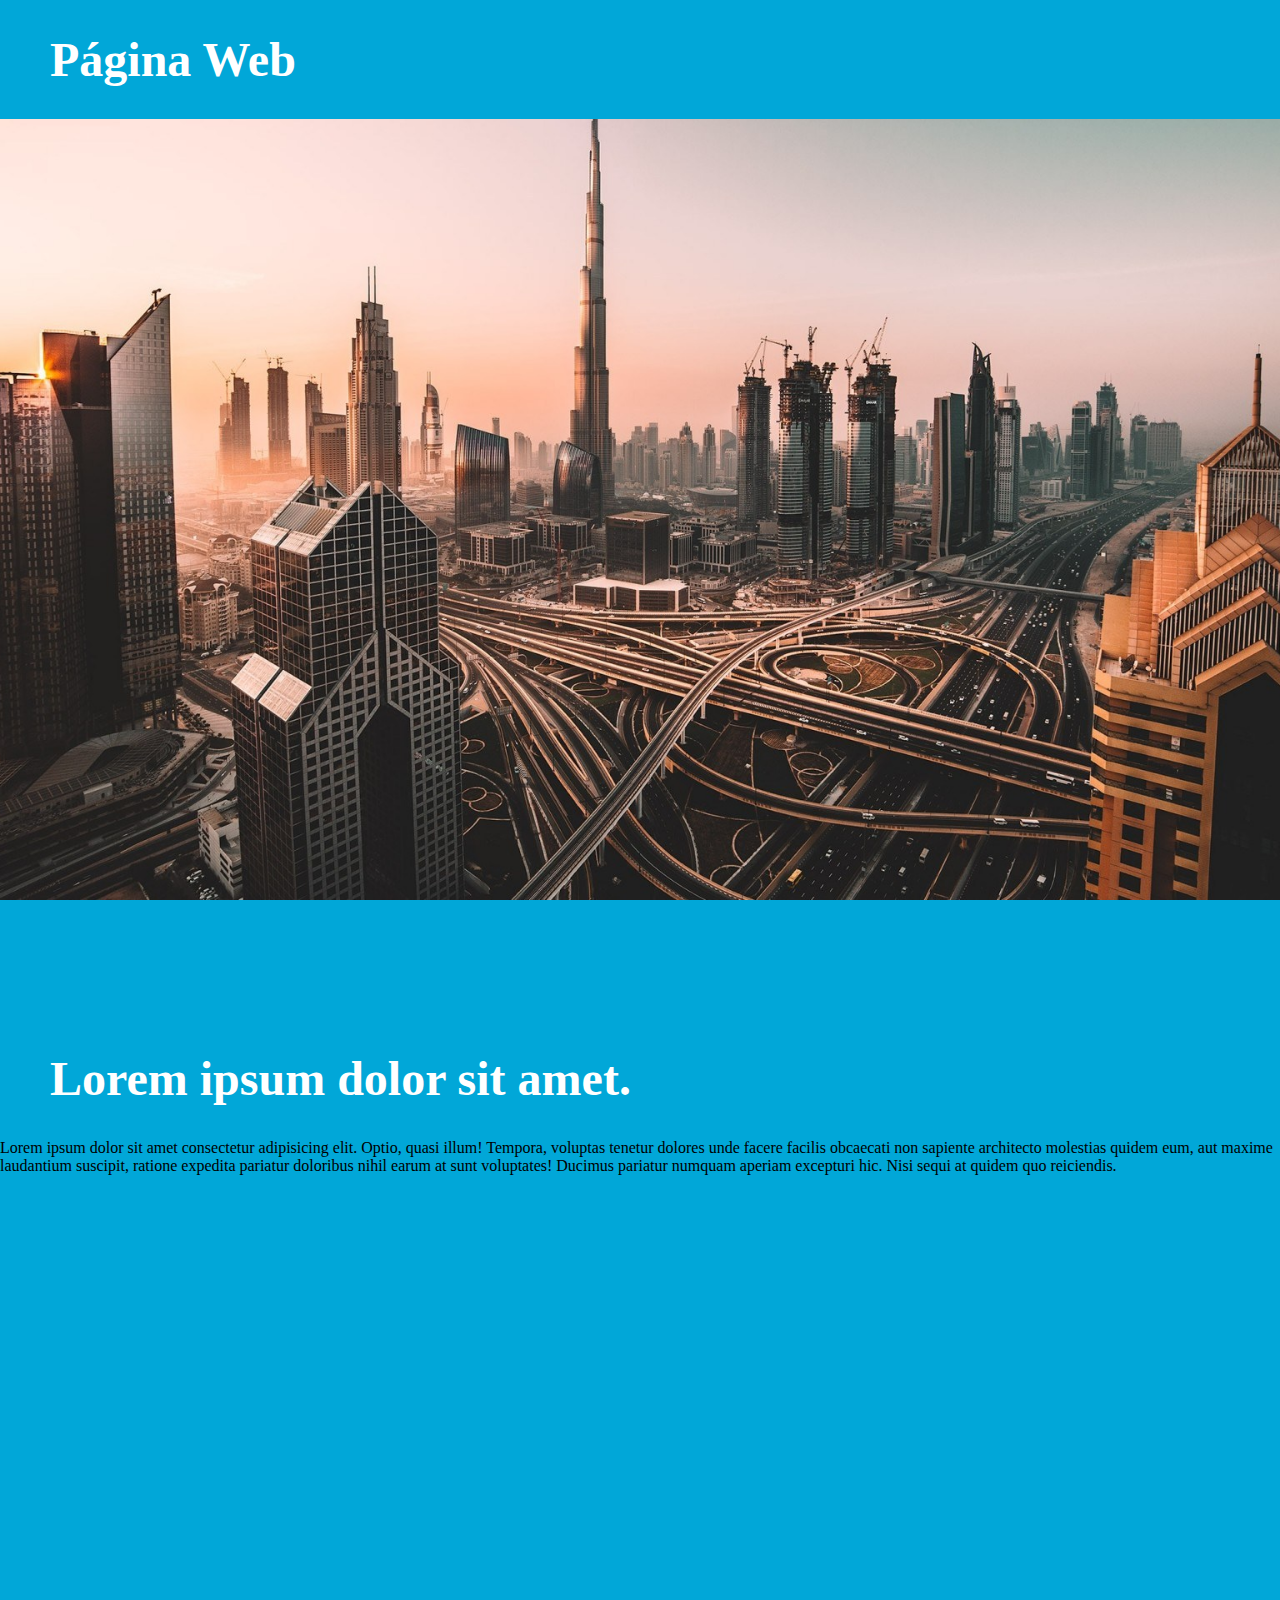
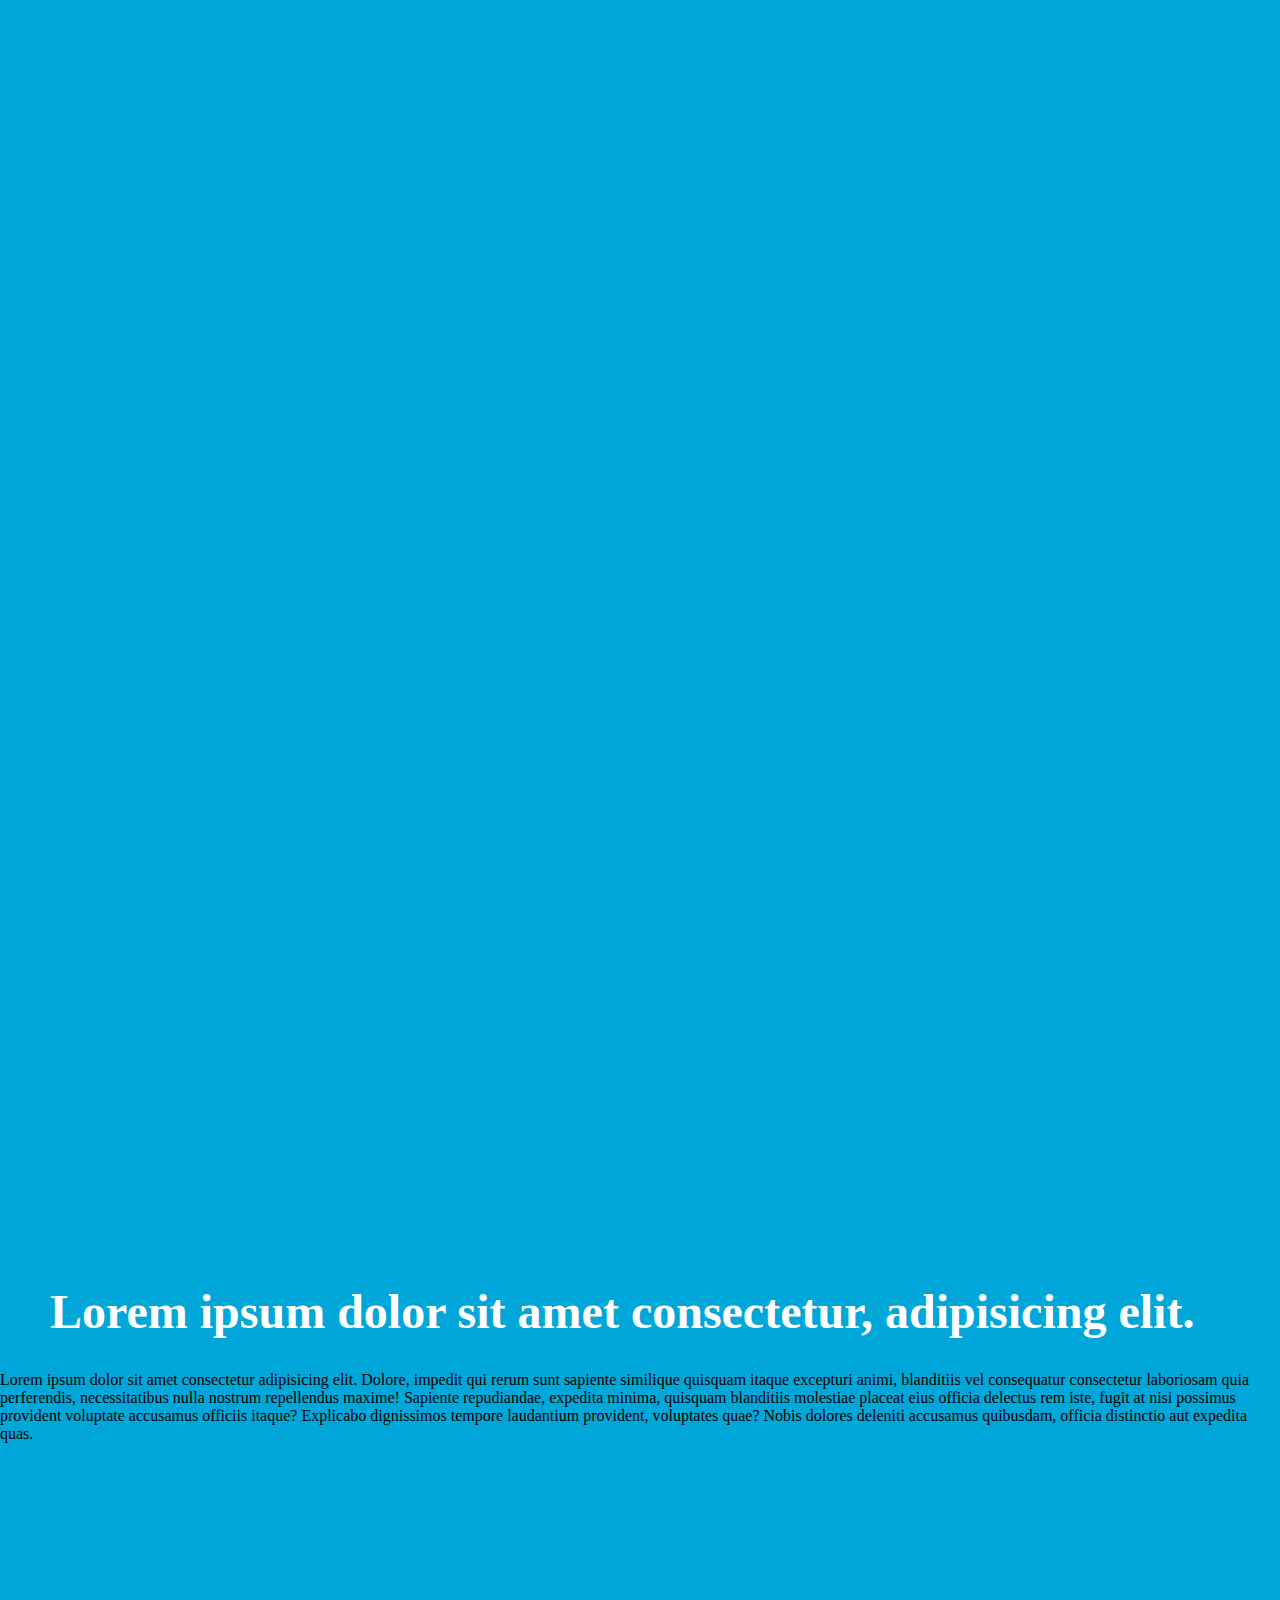
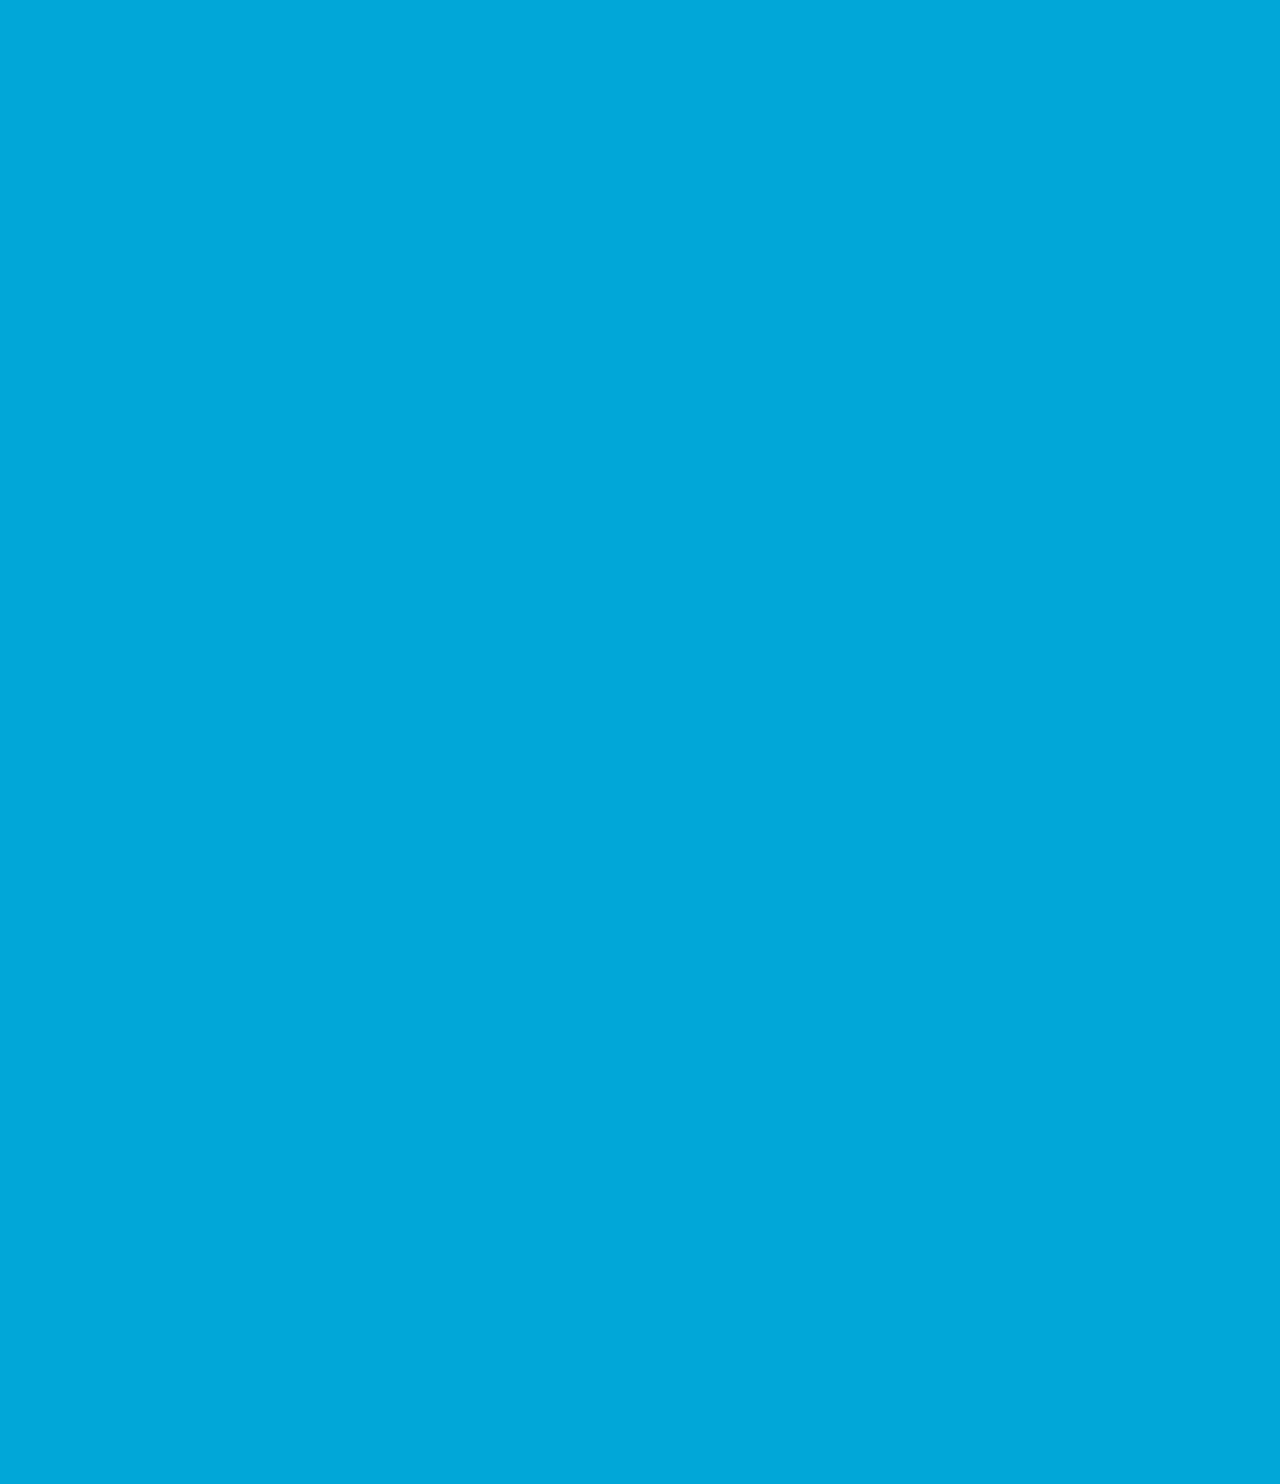
<file: Practica 1/HTML/index.html>
<!DOCTYPE html>
<html lang="en">
  <head>
    <meta charset="UTF-8" />
    <meta name="viewport" content="width=device-width, initial-scale=1.0" />
    <title>Estilos</title>
    <!--Llamar a la pagina CSS-->
    <Link rel="stylesheet" href="../CSS/Style.css" ></Link>
  </head>
  <body>
    <h1>Página Web</h1>
    <section class="sec1"></section>
    <section class="sectext">
      <h1>Lorem ipsum dolor sit amet.</h1>
      <p>
        Lorem ipsum dolor sit amet consectetur adipisicing elit. Optio, quasi
        illum! Tempora, voluptas tenetur dolores unde facere facilis obcaecati
        non sapiente architecto molestias quidem eum, aut maxime laudantium
        suscipit, ratione expedita pariatur doloribus nihil earum at sunt
        voluptates! Ducimus pariatur numquam aperiam excepturi hic. Nisi sequi
        at quidem quo reiciendis.
      </p>
    </section>
    <section class="sec2"></section>
    <section class="sectext">
      <h1>Lorem ipsum dolor sit amet consectetur, adipisicing elit.</h1>
      <p>
        Lorem ipsum dolor sit amet consectetur adipisicing elit. Dolore, impedit
        qui rerum sunt sapiente similique quisquam itaque excepturi animi,
        blanditiis vel consequatur consectetur laboriosam quia perferendis,
        necessitatibus nulla nostrum repellendus maxime! Sapiente repudiandae,
        expedita minima, quisquam blanditiis molestiae placeat eius officia
        delectus rem iste, fugit at nisi possimus provident voluptate accusamus
        officiis itaque? Explicabo dignissimos tempore laudantium provident,
        voluptates quae? Nobis dolores deleniti accusamus quibusdam, officia
        distinctio aut expedita quas.
      </p>
    </section>
    <section class="sec3"></section>

    <div id="cuadro"></div>
  </body>
</html>
</file>
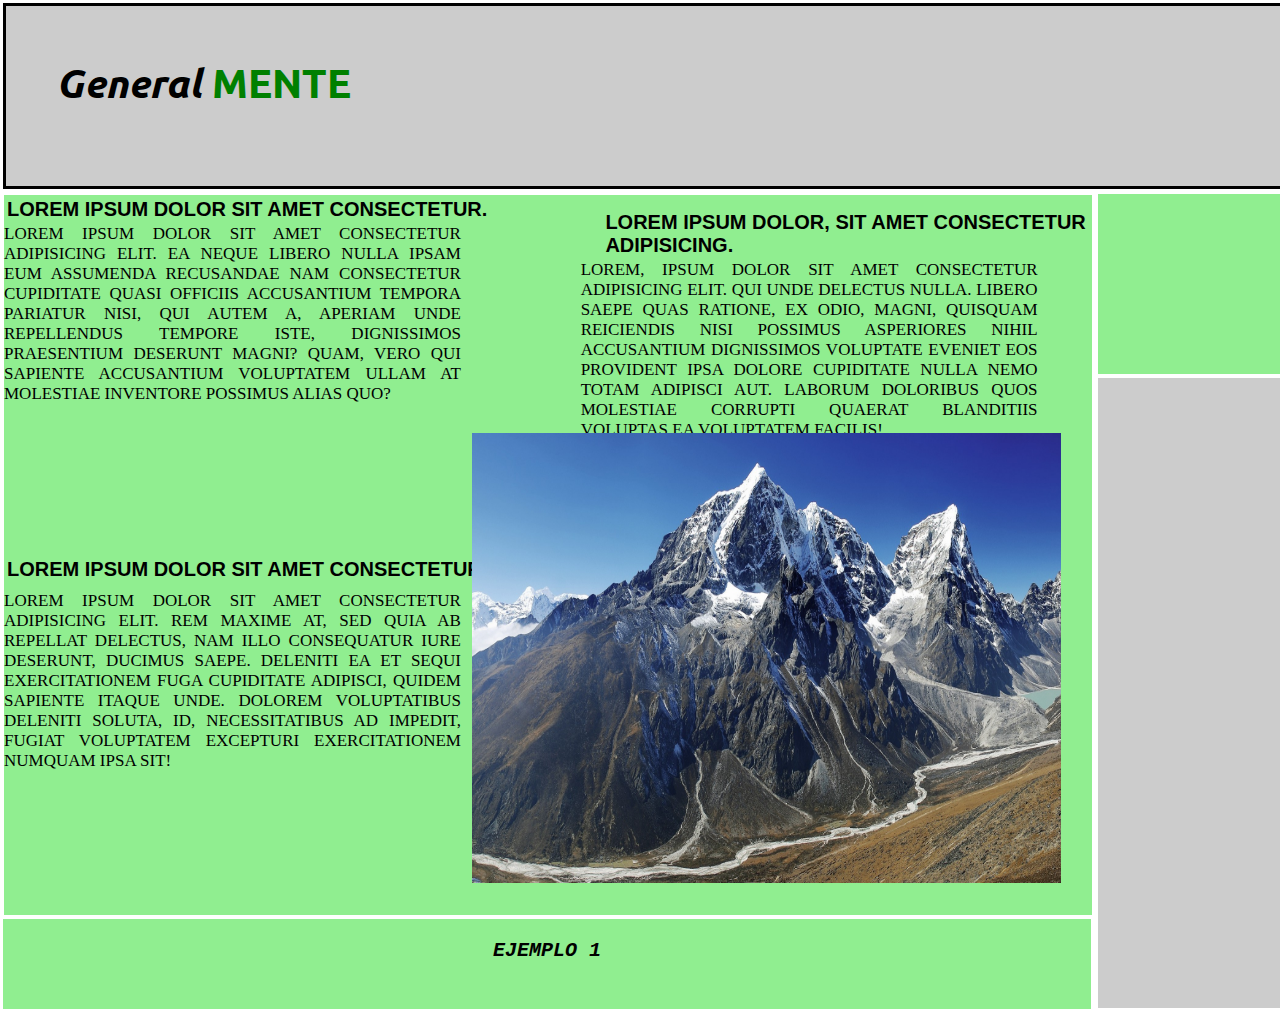
<file: Practica 2/HTML/Index.html>
<!DOCTYPE html>
<html lang="en">
  <head>
    <meta charset="UTF-8" />
    <meta name="viewport" content="width=device-width, initial-scale=1.0" />
    <title>Estilos 2</title>
    <link rel="stylesheet" href="./../CSS/Style.css" />
  </head>
  <body>
    <header>
      <h1>General <span id="fuente">Mente</span></h1>
    </header>
    <article>
      <div>
        <h2>Lorem ipsum dolor sit amet consectetur.</h2>
      </div>
      <div>
        <p>
          Lorem ipsum dolor sit amet consectetur adipisicing elit. Ea neque
          libero nulla ipsam eum assumenda recusandae nam consectetur cupiditate
          quasi officiis accusantium tempora pariatur nisi, qui autem a, aperiam
          unde repellendus tempore iste, dignissimos praesentium deserunt magni?
          Quam, vero qui sapiente accusantium voluptatem ullam at molestiae
          inventore possimus alias quo?
        </p>
      </div>
      <div>
        <h2 id="subtitulo2">Lorem ipsum dolor, sit amet consectetur adipisicing.</h2>
      </div>
      <div>
        <p id="parrafo2">
          Lorem, ipsum dolor sit amet consectetur adipisicing elit. Qui unde
          delectus nulla. Libero saepe quas ratione, ex odio, magni, quisquam
          reiciendis nisi possimus asperiores nihil accusantium dignissimos
          voluptate eveniet eos provident ipsa dolore cupiditate nulla nemo
          totam adipisci aut. Laborum doloribus quos molestiae corrupti quaerat
          blanditiis voluptas ea voluptatem facilis!
        </p>
      </div>
      <div>
        <h2 id="subtitulo3">Lorem ipsum dolor sit amet consectetur.</h2>
      </div>
      <div>
        <p id="parrafo3">
          Lorem ipsum dolor sit amet consectetur adipisicing elit. Rem maxime
          at, sed quia ab repellat delectus, nam illo consequatur iure deserunt,
          ducimus saepe. Deleniti ea et sequi exercitationem fuga cupiditate
          adipisci, quidem sapiente itaque unde. Dolorem voluptatibus deleniti
          soluta, id, necessitatibus ad impedit, fugiat voluptatem excepturi
          exercitationem numquam ipsa sit!
        </p>
      </div>
      <img src="./../../IMG/Monte Everest.jpg" alt="Monte Everest" height="90%" width="90%">
    </article>
    <aside>
        <div id="caja1"></div>
        <div id="caja2"></div>
    </aside>
    <footer>
        <h6>Ejemplo 1</h6>
    </footer>
  </body>
</html>
</file>
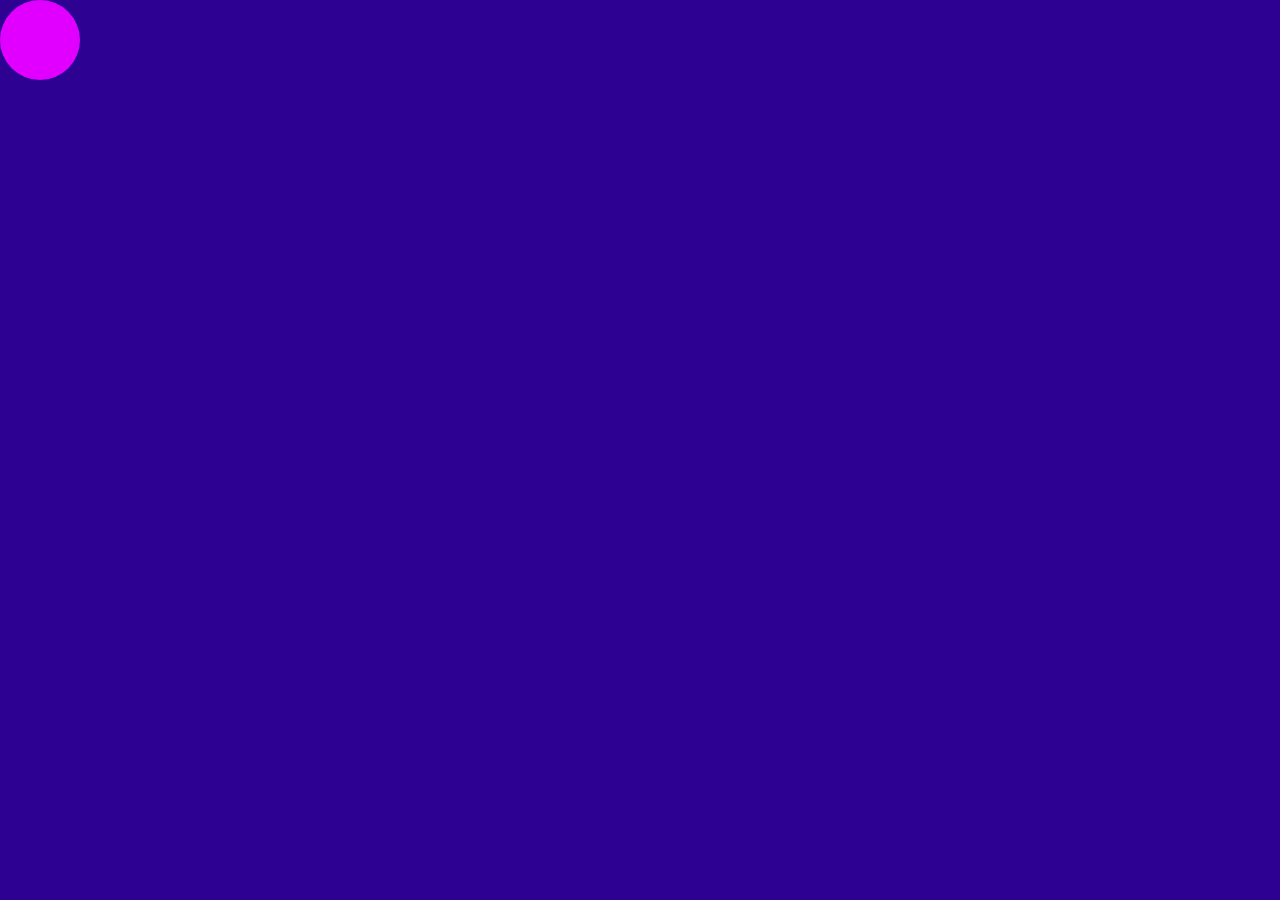
<file: practica 4/HTML/index.html>
<!DOCTYPE html>
<html lang="en">
<head>
    <meta charset="UTF-8">
    <meta name="viewport" content="width=device-width, initial-scale=1.0">
    <title>Animacion CSS</title>
    <link rel="stylesheet" href="../CSS/Style.css">
</head>
<body>
    <div id="fondo">
        <div id="circulo"></div>
    </div>
</body>
</html>
</file>
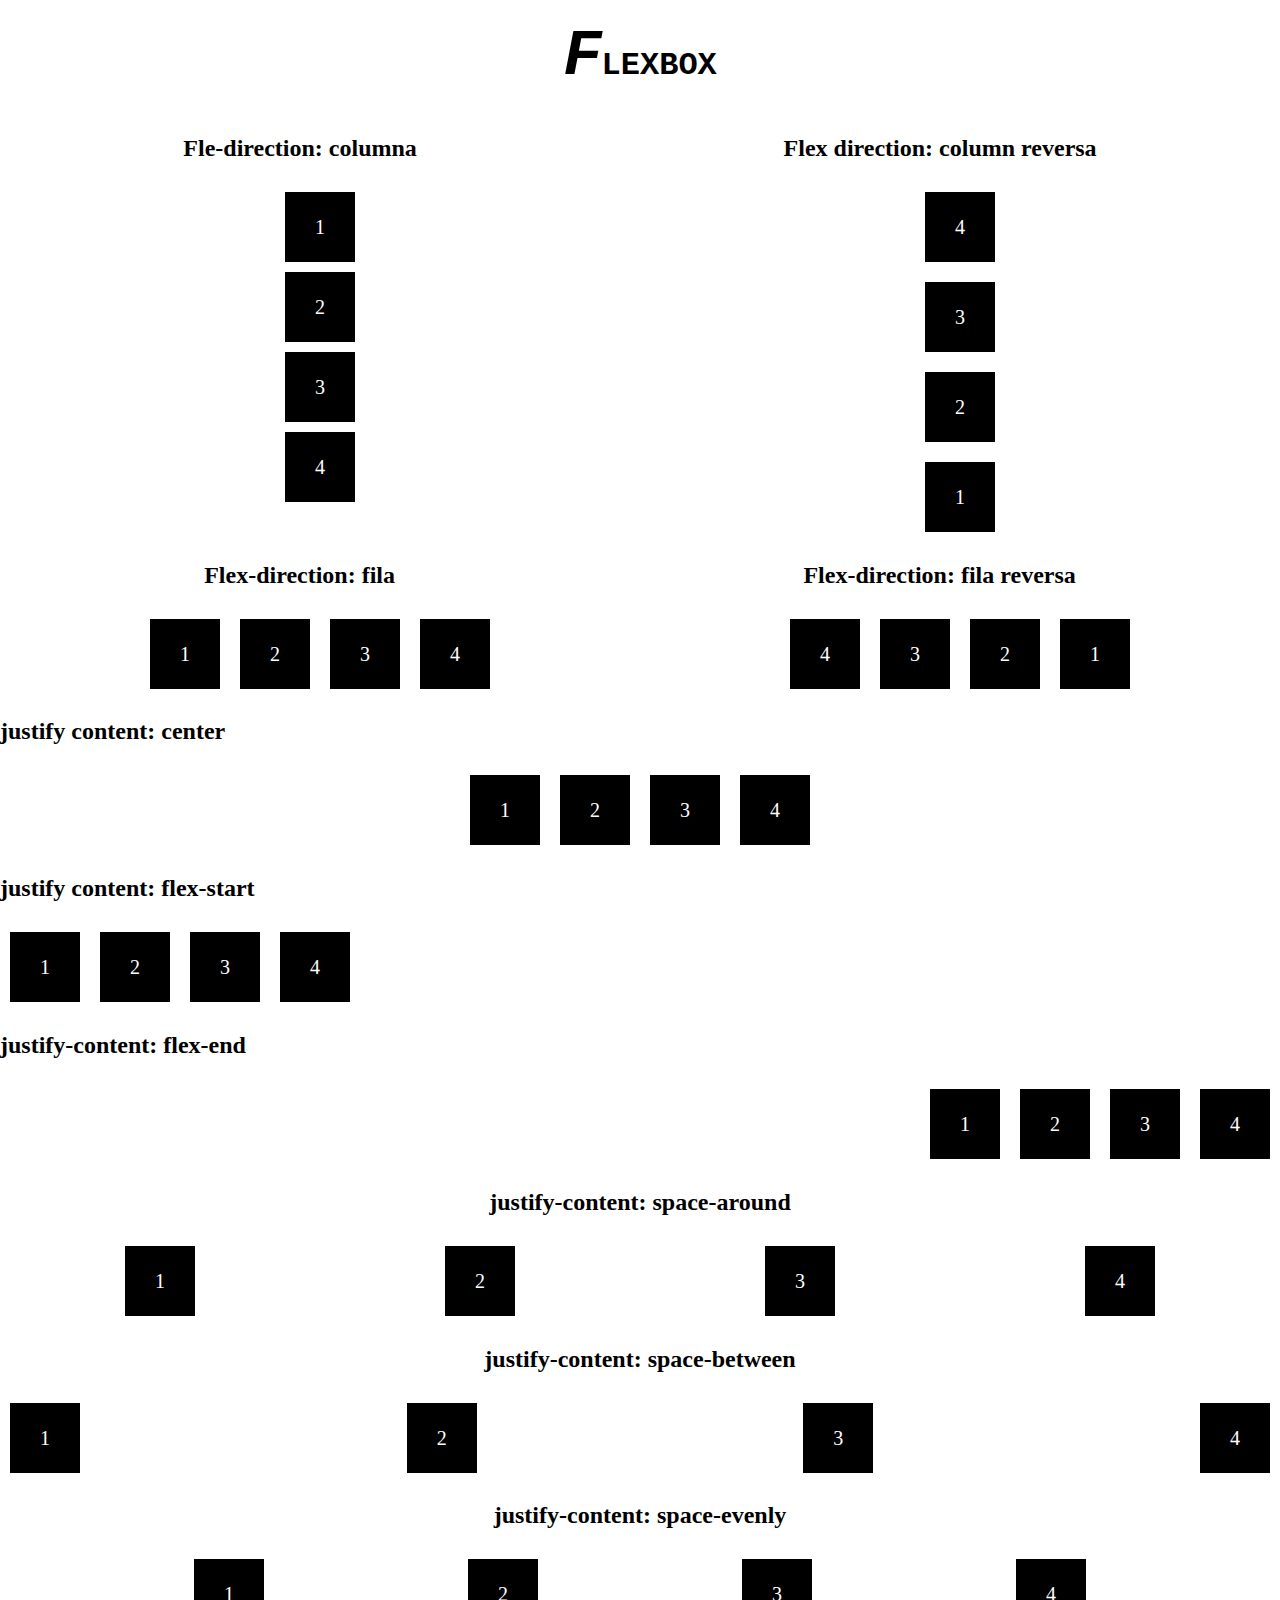
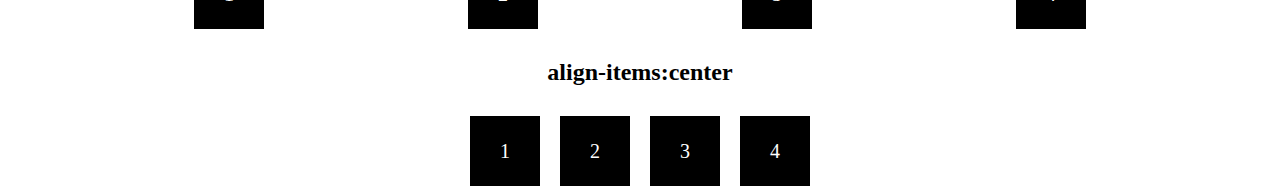
<file: practica 5/HTML/index.html>
<!DOCTYPE html>
<html lang="en">
<head>
    <meta charset="UTF-8">
    <meta name="viewport" content="width=device-width, initial-scale=1.0">
    <title>Flexbox</title>
    <link rel="stylesheet" href="../CSS/Style.css">
</head>
<body>
    <h1>Flexbox</h1>
<div class="flex">    
    <h2>Fle-direction: columna</h2>
    <h2>Flex direction: column reversa</h2>
    </div>
<div class="flex">
   <div class="columna">
    <div>1</div>
    <div>2</div>
    <div>3</div>
    <div>4</div>
   </div>
  <div class="columnreverse">
    <div>1</div>
    <div>2</div>
    <div>3</div>
    <div>4</div>
   </div>
</div>
<div class="flexrow">
    <h2>Flex-direction: fila</h2>
    <h2>Flex-direction: fila reversa</h2>
</div>
<div class="flexrow">
    <div class="fila">
        <div>1</div>
        <div>2</div>
        <div>3</div>
        <div>4</div>
    </div>
    <div class="filareversa">
        <div>1</div>
        <div>2</div>
        <div>3</div>
        <div>4</div>
    </div>
</div>
    <h2 id="titulo">justify content: center</h2>
<div class="justifycontent">
    <div class="center">
        <div>1</div>
        <div>2</div>
        <div>3</div>
        <div>4</div>
    </div>
    <h2>justify content: flex-start</h2>
    <div class="flex-start">
    <div>1</div>
    <div>2</div>
    <div>3</div>
    <div>4</div>
    </div>
</div>
<h2 id="Subtitulo2">justify-content: flex-end</h2>
<div class="flexend">
    <div>1</div>
    <div>2</div>
    <div>3</div>
    <div>4</div>
</div>
<h2 class="subtitulo">justify-content: space-around</h2>
<div class="spacearound">
    <div>1</div>
    <div>2</div>
    <div>3</div>
    <div>4</div>
</div>
<h2 class="subtitulo">justify-content: space-between</h2>
<div class="spacebetween">
    <div>1</div>
    <div>2</div>
    <div>3</div>
    <div>4</div>
</div>
<h2 class="subtitulo">justify-content: space-evenly</h2>
<div class="spaceevenly">
    <div>1</div>
    <div>2</div>
    <div>3</div>
    <div>4</div>
</div>
<h2 class="subtitulo">align-items:center</h2>
<div class="itemscenter">
    <div>1</div>
    <div>2</div>
    <div>3</div>
    <div>4</div>
</div>
</body>
</html>
</file>
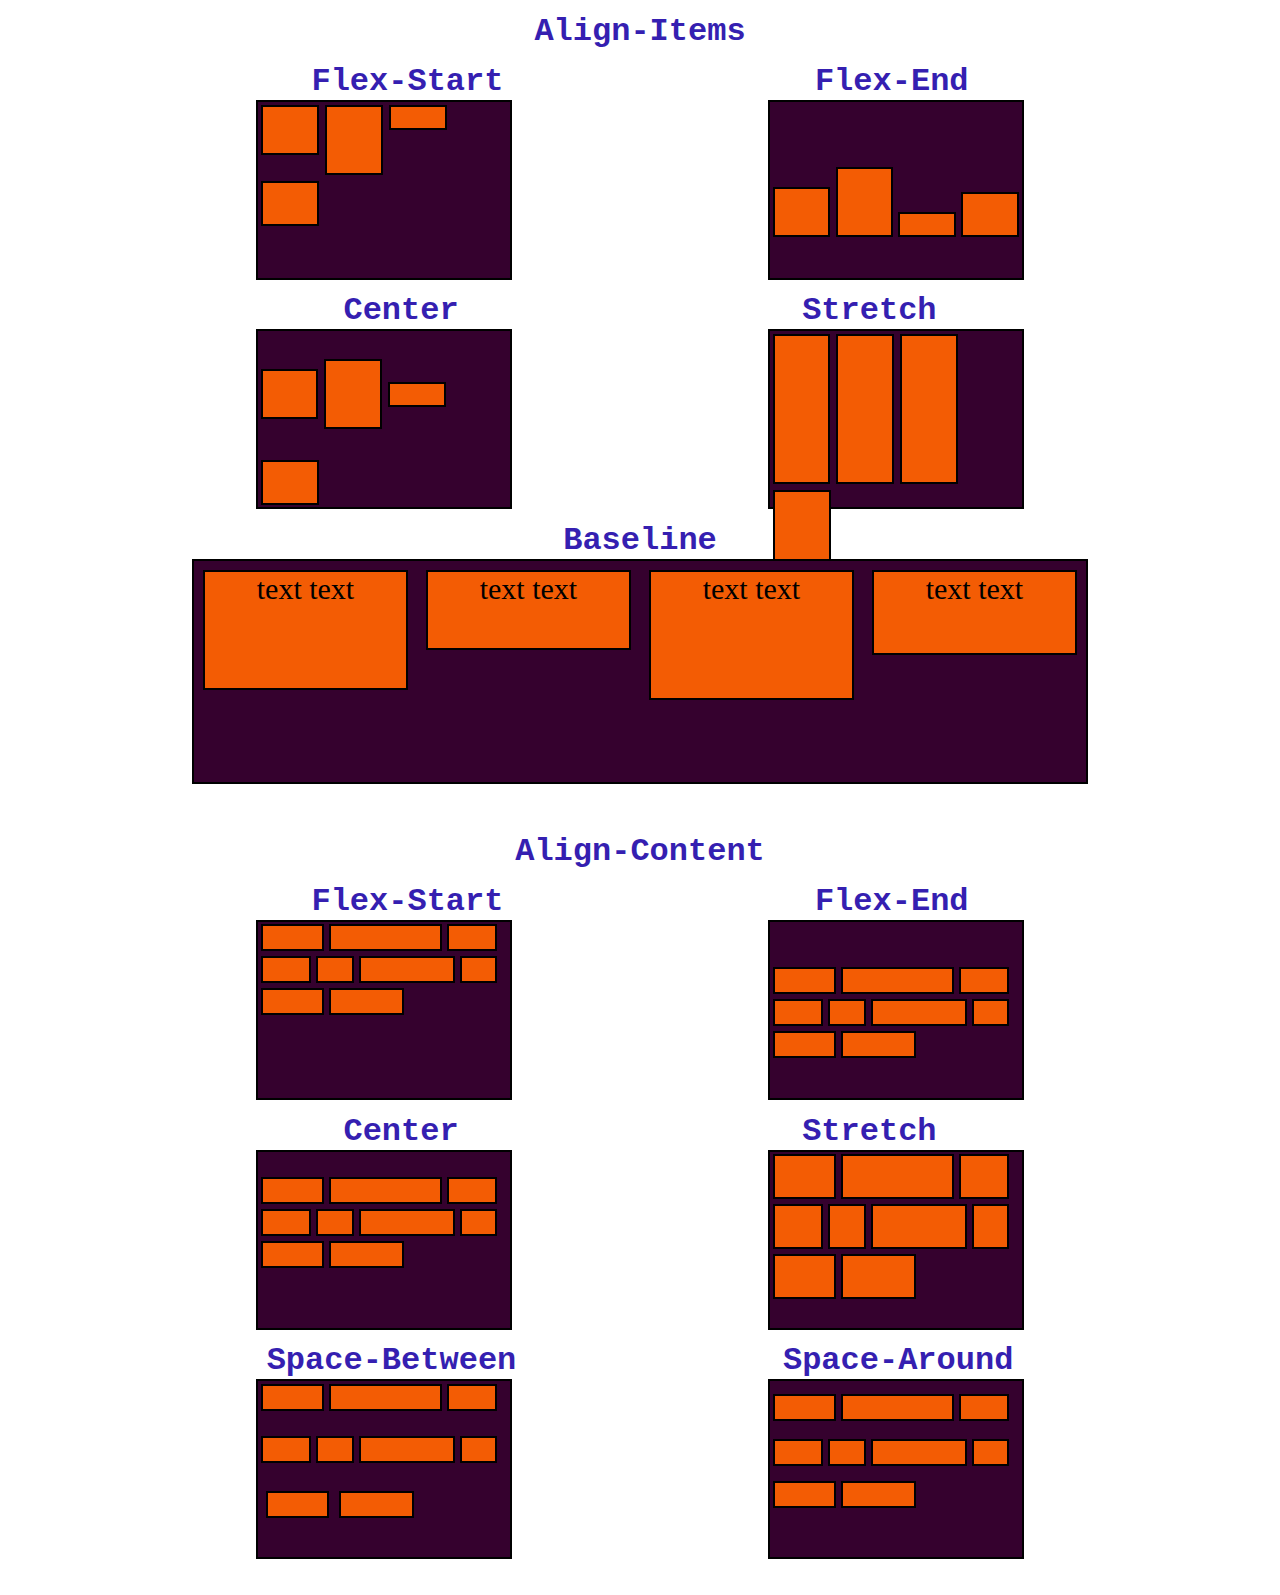
<file: Practica 6/HTML/index.html>
<!DOCTYPE html>
<html lang="en">
<head>
    <meta charset="UTF-8">
    <meta name="viewport" content="width=device-width, initial-scale=1.0">
    <title>FLEXBOX</title>
    <link rel="stylesheet" href="../CSS/Style.css">
</head>
<body>
    <h1 class="titulo">Align-items</h1>
    <div class="titulo">
        <h1>flex-start</h1>
        <h1>flex-end</h1>
    </div>
<div class="fila1">
    <div class="cuadromorado">
        <div class="flex-start">
            <div class="cuadro1"></div>
            <div class="cuadro2"></div>
            <div class="cuadro3"></div>
            <div class="cuadro4"></div>
        </div>
    </div>
    <div class="cuadromorado">
        <div class="flex-end">
            <div class="cuadro1"></div>
            <div class="cuadro2"></div>
            <div class="cuadro3"></div>
            <div class="cuadro4"></div>
        </div>
    </div>
</div>
<div class="titulo">
    <h1>center</h1>
    <h1>stretch</h1>
</div>

<div class="fila2">
    <div class="cuadromorado">
        <div class="center">
            <div class="cuadro1"></div>
            <div class="cuadro2"></div>
            <div class="cuadro3"></div>
            <div class="cuadro4"></div>
        </div>
    </div>
  <div class="cuadromorado">
      <div class="stretch">
          <div class="cuadro1"></div>
          <div class="cuadro2"></div>
          <div class="cuadro3"></div>
          <div class="cuadro4"></div>
      </div>
  </div>
</div>
</div>

<div class="titulo">
    <h1>baseline</h1>
</div>
<div class="fila3">
   <div class="cuadromorado2">
       <div class="baseline">
           <div class="cuadro1">text text</div>
           <div class="cuadro2">text text</div>
           <div class="cuadro3">text text</div>
           <div class="cuadro4">text text</div>
       </div>
   </div>
   </div>
   <br>
   <br>
   <h1 class="titulo">Align-content</h1>
   <div class="titulo">
       <h1>flex-start</h1>
       <h1>flex-end</h1>
   </div>
   <div class="fila1">
       <div class="cuadromorado">
           <div class="flexstart">
               <div class="cuadro1"></div>
               <div class="cuadro2"></div>
               <div class="cuadro3"></div>
               <div class="cuadro4"></div>
               <div class="cuadro5"></div>
               <div class="cuadro6"></div>
               <div class="cuadro7"></div>
               <div class="cuadro8"></div>
               <div class="cuadro9"></div>
           </div>
        </div>
        <div class="cuadromorado"> 
          <div class="flexend">
            <div class="cuadro1"></div>
            <div class="cuadro2"></div>
            <div class="cuadro3"></div>
            <div class="cuadro4"></div>
            <div class="cuadro5"></div>
            <div class="cuadro6"></div>
            <div class="cuadro7"></div>
            <div class="cuadro8"></div>
            <div class="cuadro9"></div>
          </div>
        </div>  
   </div>
   <div class="titulo">
       <h1>Center</h1>
       <h1>Stretch</h1>
   </div>
   <div class="fila2">
       <div class="cuadromorado">
           <div class="CENTER">
               <div class="cuadro1"></div>
               <div class="cuadro2"></div>
               <div class="cuadro3"></div>
               <div class="cuadro4"></div>
               <div class="cuadro5"></div>
               <div class="cuadro6"></div>
               <div class="cuadro7"></div>
               <div class="cuadro8"></div>
               <div class="cuadro9"></div>
           </div>
       </div>
       <div class="cuadromorado">
           <div class="STRETCH">
               <div class="cuadro1"></div>
               <div class="cuadro2"></div>
               <div class="cuadro3"></div>
               <div class="cuadro4"></div>
               <div class="cuadro5"></div>
               <div class="cuadro6"></div>
               <div class="cuadro7"></div>
               <div class="cuadro8"></div>
               <div class="cuadro9"></div>
           </div>
       </div>
   </div>
   <div class="titulo">
       <h1>Space-between</h1>
       <h1>Space-around</h1>
   </div>
   <div class="fila3">
       <div class="cuadromorado">
           <div class="space-between">
               <div class="cuadro1"></div>
               <div class="cuadro2"></div>
               <div class="cuadro3"></div>
               <div class="cuadro4"></div>
               <div class="cuadro5"></div>
               <div class="cuadro6"></div>
               <div class="cuadro7"></div>
               <div class="cuadro8"></div>
               <div class="cuadro9"></div>
           </div>
       </div>
       <div class="cuadromorado">
           <div class="space-around">
               <div class="cuadro1"></div>
               <div class="cuadro2"></div>
               <div class="cuadro3"></div>
               <div class="cuadro4"></div>
               <div class="cuadro5"></div>
               <div class="cuadro6"></div>
               <div class="cuadro7"></div>
               <div class="cuadro8"></div>
               <div class="cuadro9"></div>
           </div>
       </div>
   </div>
   <br>
   <br>
</body>
</html>
</file>
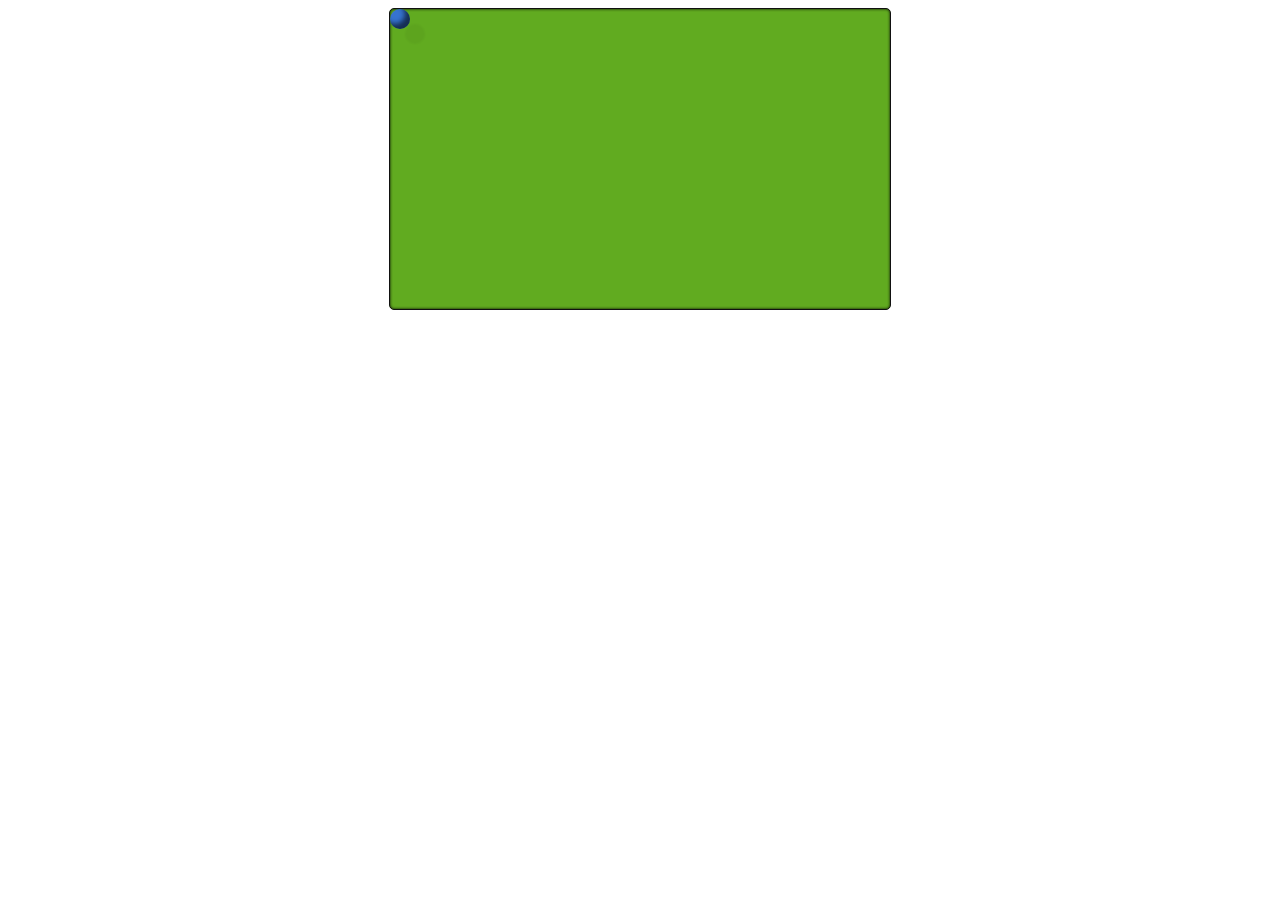
<file: Practica0/HTML/index.html>
<!DOCTYPE html>
<html lang="en">
<head>
    <meta charset="UTF-8">
    <meta name="viewport" content="width=device-width, initial-scale=1.0">
    <title>Pelota que rebota</title>
    <link rel="stylesheet" href="../CSS/Style.css">
</head>
<body>
    <div class="caja">
        <div class="pelota"></div>
    </div>
</body>
</html>
</file>
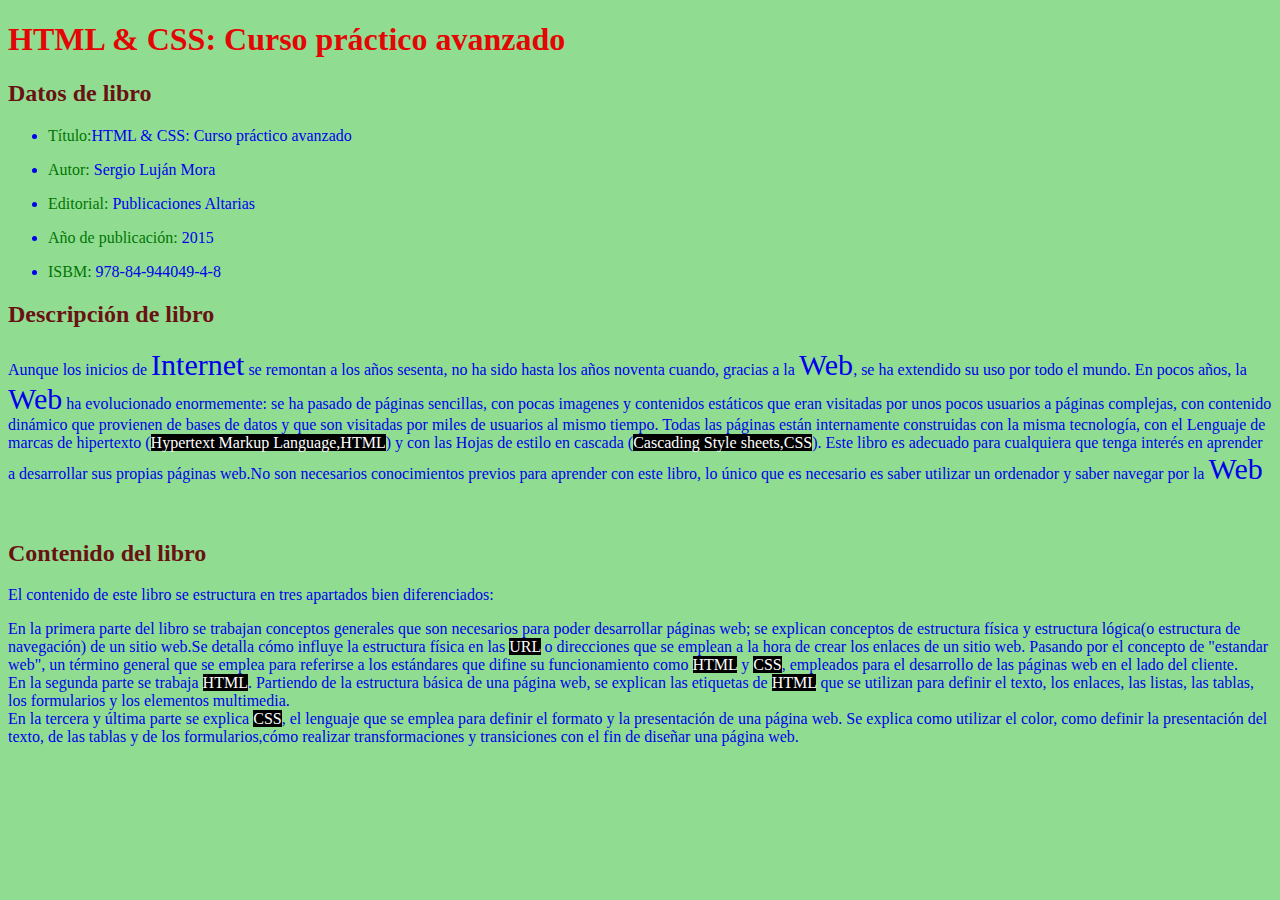
<file: Practica 1/HTML/PAGINATAREA.html>
<!DOCTYPE html>
<html lang="en">

<head>
    <meta charset="UTF-8">
    <meta name="viewport" content="width=device-width, initial-scale=1.0">
    <title>Tarea</title>
    <link rel="stylesheet" href="../CSS/TareaEstilo.css">
</head>

<body>
    <h1 STYLE=>HTML & CSS: Curso práctico avanzado</h1>
    <h2 STYLE=>Datos de libro</h2>
    <ul>
        <li>
           <p>Título:<span>HTML & CSS: Curso práctico avanzado</span></p> 
        </li>
        <li>
          <p>Autor: <span>Sergio Luján Mora</span></p>
        </li>
        <li>
          <p>Editorial: <span>Publicaciones Altarias</span></p>
        </li>
        <li>
          <p>Año de publicación: <span>2015</span></p>
        </li>
        <li>
          <p>ISBM: <Span>978-84-944049-4-8</Span></p>
        </li>
    </ul>
    <h2 STYLE=>Descripción de libro</h2>
    <p class="Parrafo">Aunque los inicios de <span class="Hipertexto">Internet</span> se remontan a los años sesenta, no ha sido hasta los años noventa cuando, gracias
        a la <span class="Hipertexto">Web</span>, se ha extendido su uso por todo el mundo. En pocos años, la <span class="Hipertexto">Web</span> ha evolucionado enormemente: se ha
        pasado de páginas sencillas, con pocas imagenes y contenidos estáticos que eran visitadas por unos pocos
        usuarios a páginas complejas, con contenido dinámico que provienen de bases de datos y que son visitadas por
        miles de usuarios al mismo tiempo.
        Todas las páginas están internamente construidas con la misma tecnología, con el Lenguaje de marcas de
        hipertexto (<span class="Marca">Hypertext Markup Language,HTML</span>) y con las Hojas de estilo en cascada (<span class="Marca">Cascading Style sheets,CSS</span>).
        Este libro es adecuado para cualquiera que tenga interés en aprender a desarrollar sus propias páginas web.No
        son necesarios conocimientos previos para aprender con este libro, lo único que es necesario es saber utilizar
        un ordenador y saber navegar por la <span class="Hipertexto">Web</span></p>
    <br>
    <h2 STYLE=>Contenido del libro</h2>
    <p class="Parrafo">El contenido de este libro se estructura en tres apartados bien diferenciados:</p>
         <li>En la primera parte del libro se trabajan conceptos generales que son necesarios para poder desarrollar páginas
          web; se explican conceptos de estructura física y estructura lógica(o estructura de navegación) de un sitio
          web.Se detalla cómo influye la estructura física en las <span class="Marca">URL</span> o direcciones que se emplean a la hora de crear los
          enlaces de un sitio web. Pasando por el concepto de "estandar web", un término general que se emplea para
          referirse a los estándares que difine su funcionamiento como <span class="Marca">HTML</span> y <span class="Marca">CSS</span>, empleados para el desarrollo de las
          páginas web en el lado del cliente.</li>   
      
        <li> En la segunda parte se trabaja <span class="Marca">HTML</span>. Partiendo de la estructura básica de una página web, se explican las
          etiquetas de <span class="Marca">HTML</span> que se utilizan para definir el texto, los enlaces, las listas, las tablas, los formularios y
          los elementos multimedia.</li>
        
       <li> En la tercera y última parte se explica <span class="Marca">CSS</span>, el lenguaje que se emplea para definir el formato y la
        presentación de una página web. Se explica como utilizar el color, como definir la presentación del texto, de
        las tablas y de los formularios,cómo realizar transformaciones y transiciones con el fin de diseñar una página
        web.</li>  



</body>

</html>
</file>
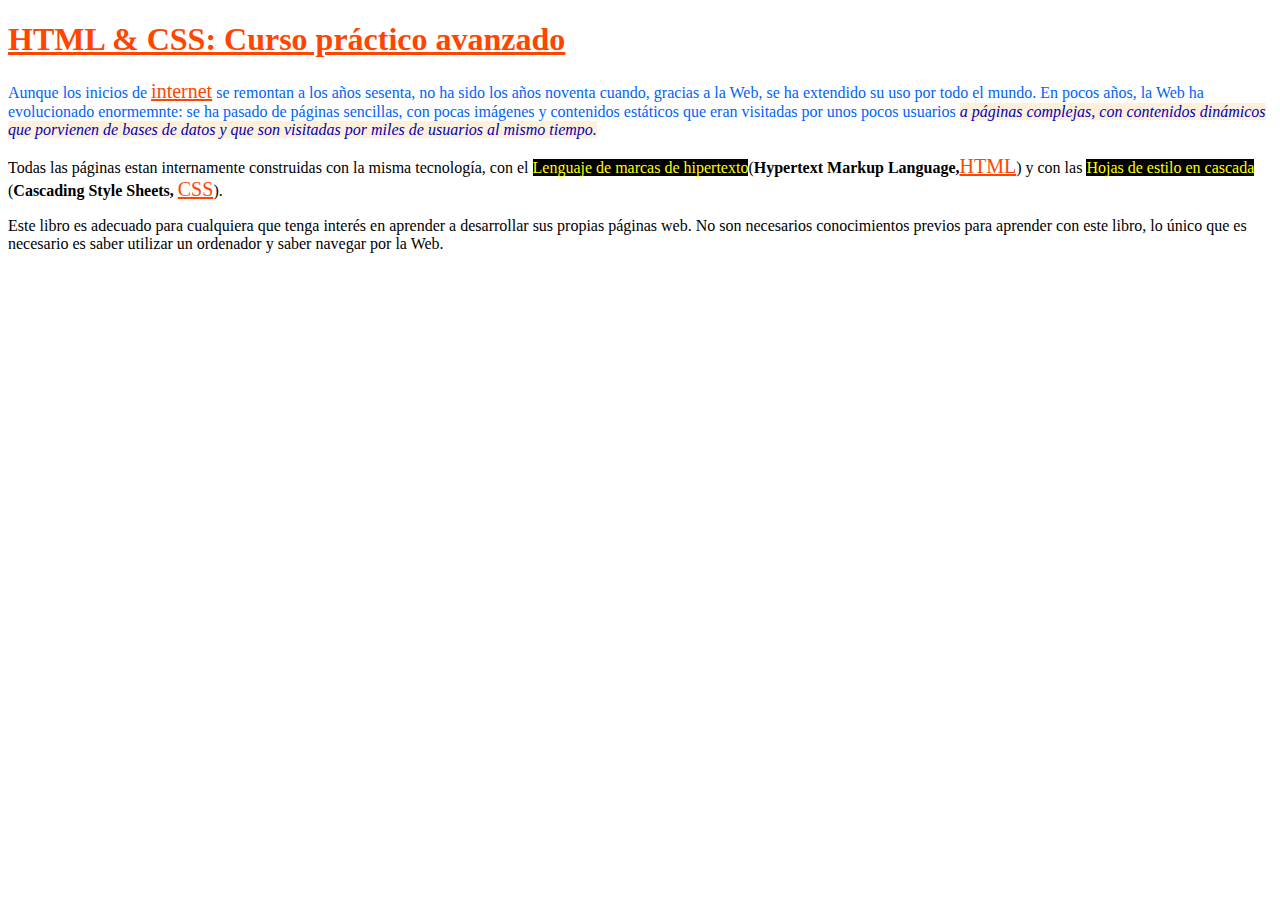
<file: Practica 2/HTML/Tarea.html>
<!DOCTYPE html>
<html lang="en">
  <head>
    <meta charset="UTF-8" />
    <meta name="viewport" content="width=device-width, initial-scale=1.0" />
    <title>Tarea</title>
    <link rel="stylesheet" href="../CSS/Tarea.css">
  </head>
  <body>
    <h1>HTML & CSS: Curso práctico avanzado</h1>
    <p>
     <span class="Parrafo">Aunque los inicios de <span class="Palabrasubrayada">internet</span> se remontan a los años sesenta, no ha sido
      los años noventa cuando, gracias a la Web, se ha extendido su uso por todo
      el mundo. En pocos años, la Web ha evolucionado enormemnte: se ha pasado
      de páginas sencillas, con pocas imágenes y contenidos estáticos que eran
      visitadas por unos pocos usuarios <mark class="Parrafo2">a páginas complejas, con contenidos
      dinámicos que porvienen de bases de datos y que son visitadas por miles de
      usuarios al mismo tiempo.</mark></span> 
    </p>
    <p>
      Todas las páginas estan internamente construidas con la misma tecnología,
      con el <mark class="Parrafo3">Lenguaje de marcas de hipertexto</mark>(<span class="Text1">Hypertext Markup Language,</span><span class="text3">HTML</span>)
      y con las <mark class="parrafo4">Hojas de estilo en cascada</mark> (<span class="text2">Cascading Style Sheets,</span> <span class="text4">CSS</span>).
    </p>
    <p>
      Este libro es adecuado para cualquiera que tenga interés en aprender a
      desarrollar sus propias páginas web. No son necesarios conocimientos
      previos para aprender con este libro, lo único que es necesario es saber
      utilizar un ordenador y saber navegar por la Web.
    </p>
  </body>
</html>
</file>
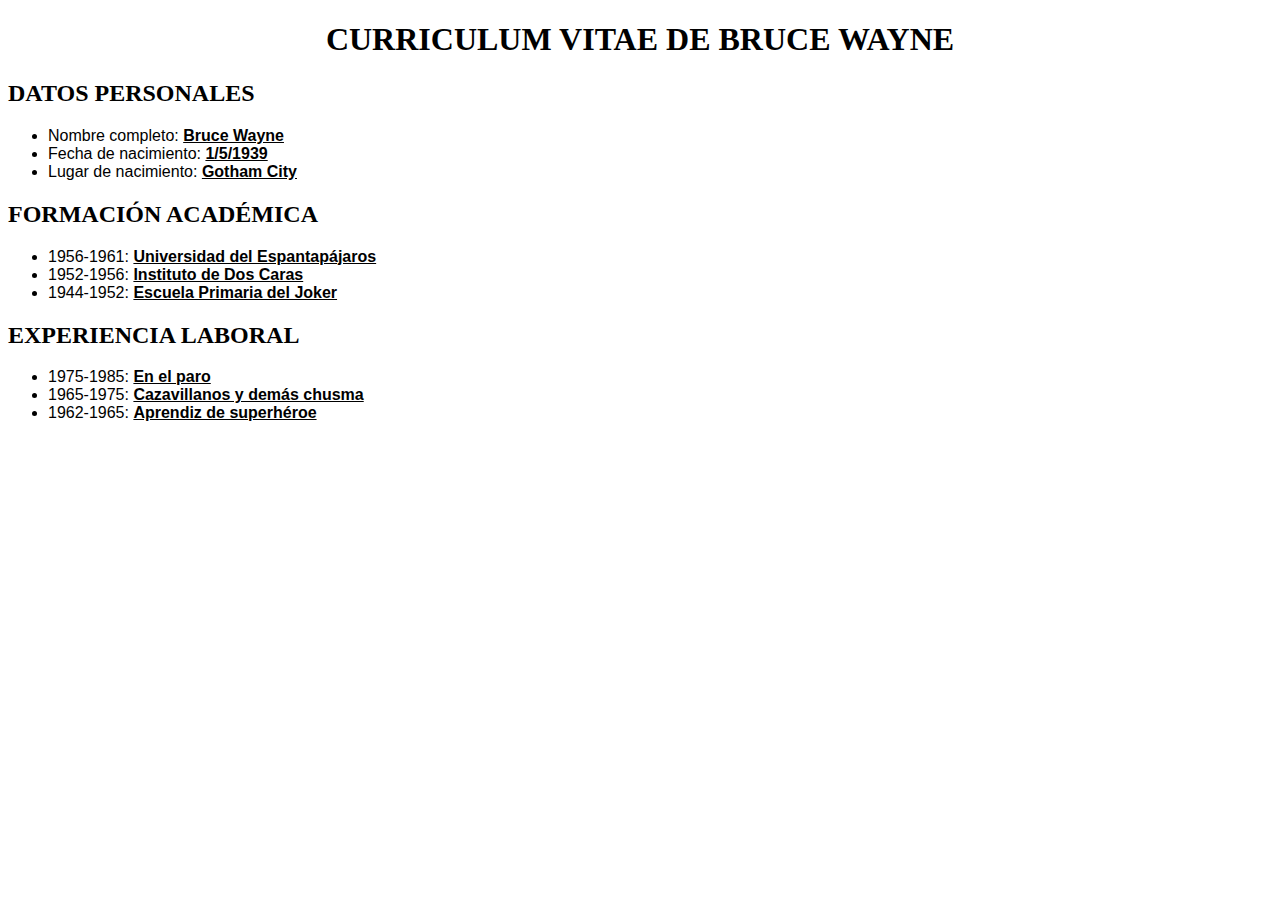
<file: Tarea Lunes/HTML/TareaLunes2.html>
<!DOCTYPE html>
<html lang="en">
<head>
    <meta charset="UTF-8">
    <meta name="viewport" content="width=device-width, initial-scale=1.0">
    <title>TareaLune2</title>
</head>
<link rel="stylesheet" href="../CSS/Style2.css">
<body>
    <h1>CURRICULUM VITAE DE BRUCE WAYNE</h1>
    <h2>DATOS PERSONALES</h2>
    <ul><span class="Sub">
        <li>Nombre completo: <span class="Contenido">Bruce Wayne</span></li>
        <li>Fecha de nacimiento: <span class="Contenido">1/5/1939</span></li>
        <li>Lugar de nacimiento: <span class="Contenido">Gotham City</span></li>
    </span></ul>
    <h2>FORMACIÓN ACADÉMICA</h2>
    <ul><span class="Sub">
        <li>1956-1961: <span class="Contenido">Universidad del Espantapájaros</span></li>
        <li>1952-1956: <span class="Contenido">Instituto de Dos Caras</span></li>
        <li>1944-1952: <span class="Contenido">Escuela Primaria del Joker</span></li>
    </span></ul>
    <h2>EXPERIENCIA LABORAL</h2>
    <ul><span class="Sub">
        <li>1975-1985: <span class="Contenido">En el paro</span></li>
        <li>1965-1975: <span class="Contenido">Cazavillanos y demás chusma</span></li>
        <li>1962-1965: <span class="Contenido">Aprendiz de superhéroe</span></li>
    </span></ul>
</body>
</html>
</file>
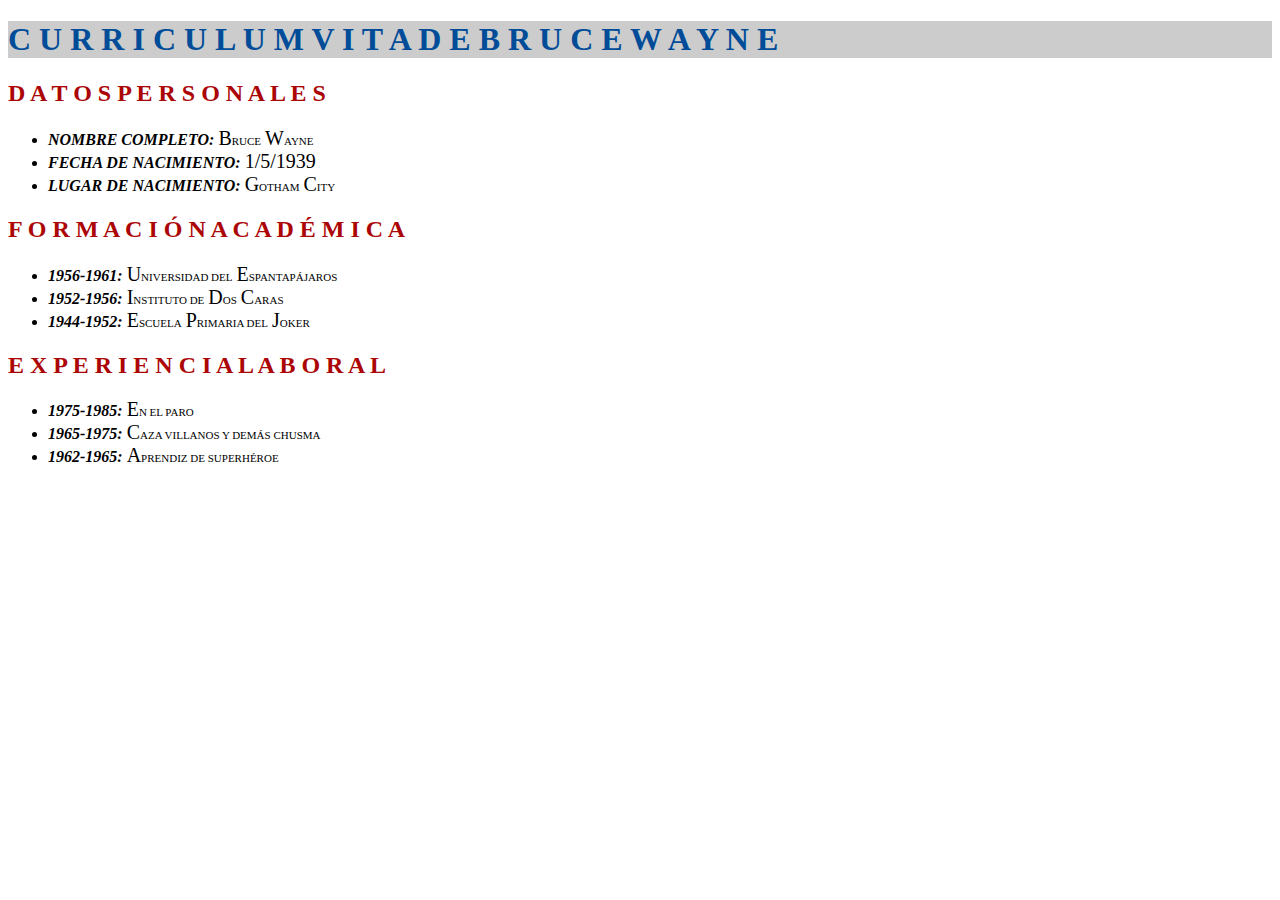
<file: Tarea Lunes/HTML/TareaLunes3.html>
<!DOCTYPE html>
<html lang="en">
<head>
    <meta charset="UTF-8">
    <meta name="viewport" content="width=device-width, initial-scale=1.0">
    <title>TareaLunes3</title>
    <link rel="stylesheet" href="../CSS/Style3.css">
</head>
<body>
    <h1>C U R R I C U L U M  V I T A  D E  B R U C E  W A Y N E</h1>
    <h2><span class="Red">D A T O S  P E R S O N A L E S</span></h2>
    <ul><span class="Arial">
        <li><span class="ab1">Nombre completo:</span> <span class="ab2">B</span><span class="ab3">ruce</span> <span class="ab2">W</span><span class="ab3">AYNE</span></li>
        <li><span class="ab1">Fecha de nacimiento:</span> <span class="ab2">1/5/1939</span></li>
        <li><span class="ab1">Lugar de nacimiento:</span> <span class="ab2">G</span><span class="ab3">otham</span> <span class="ab2">C</span><span class="ab3">ity</span></li>
    </span></ul>
        <h2><span class="Red">F O R M A C I Ó N  A C A D É M I C A</span></h2>
        <ul><span class="Arial">
            <li><span class="ab1">1956-1961:</span> <span class="ab2">U</span><span class="ab3">niversidad del</span> <span class="ab2">E</span><span class="ab3">spantapájaros</span></li>
            <li><span class="ab1">1952-1956:</span> <span class="ab2">I</span><span class="ab3">nstituto de</span> <span class="ab2">D</span><span class="ab3">os</span> <span class="ab2">C</span><span class="ab3">aras</span></li>
            <li><span class="ab1">1944-1952:</span> <span class="ab2">E</span><span class="ab3">scuela</span> <span class="ab2">P</span><span class="ab3">rimaria del</span> <span class="ab2">J</span><span class="ab3">oker</span></li>
        </span></ul>
    <h2><span class="Red">E X P E R I E N C I A  L A B O R A L</span></h2>
    <ul><span class="Arial">
        <li><span class="ab1">1975-1985:</span> <span class="ab2">E</span><span class="ab3">n el paro</span></li>
        <li><span class="ab1">1965-1975:</span> <span class="ab2">C</span><span class="ab3">aza villanos y demás chusma</span></li>
        <li><span class="ab1">1962-1965:</span> <span class="ab2">A</span><span class="ab3">prendiz de superhéroe</span></li>
    </span></ul>
    
        
</body>
</html>
</file>
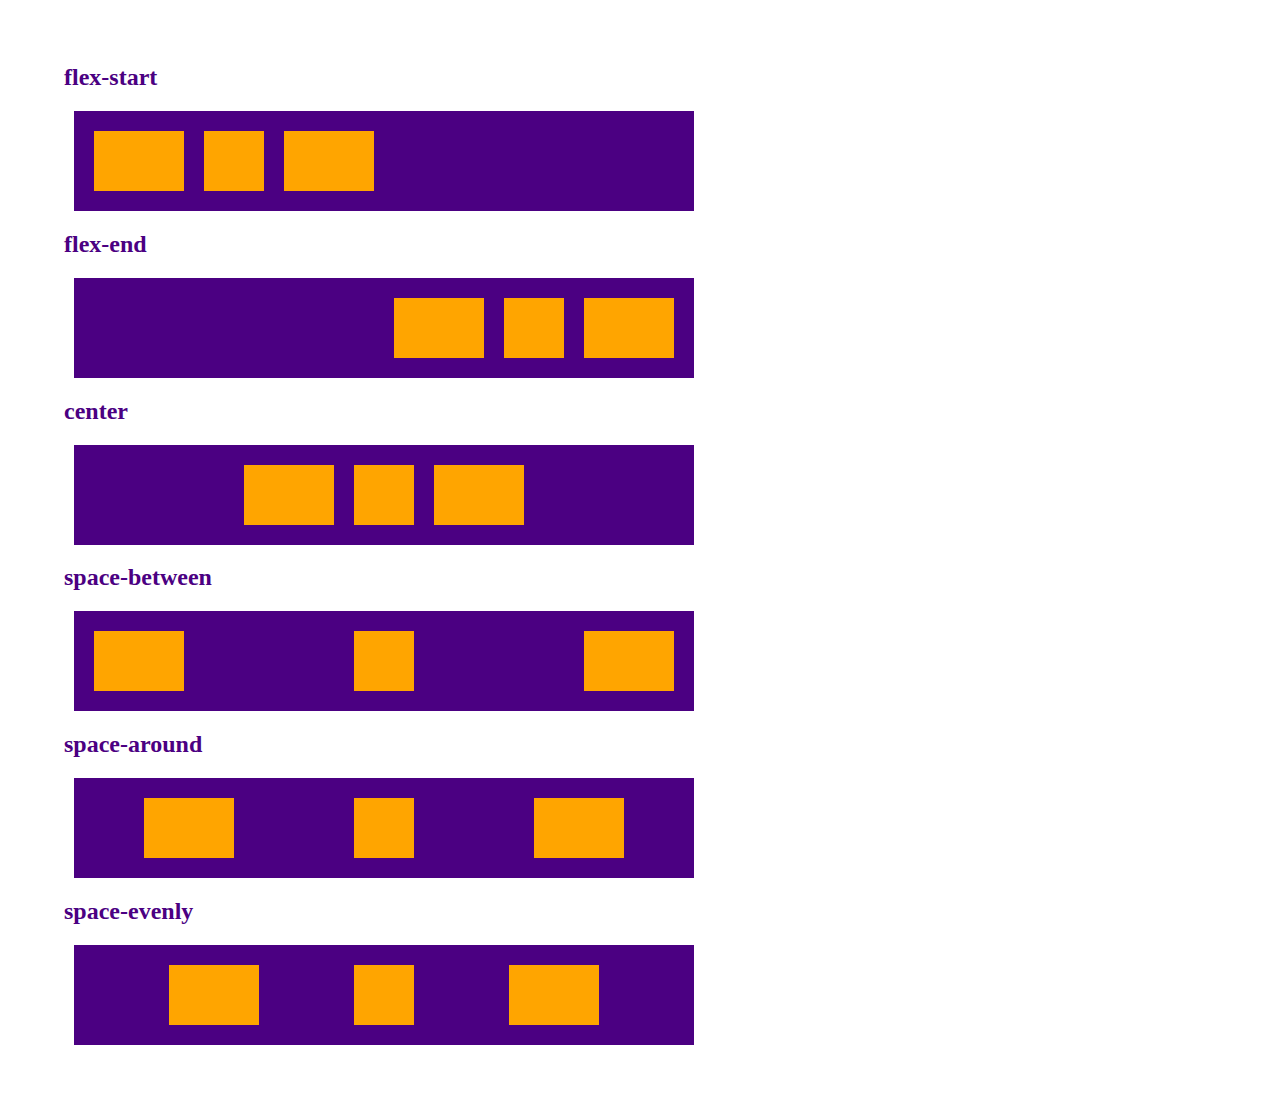
<file: Tarea/HTML/Tarea1.html>
<!DOCTYPE html>
<html lang="en">
<head>
    <meta charset="UTF-8">
    <meta name="viewport" content="width=device-width, initial-scale=1.0">
    <title>Tarea1</title>
    <link rel="stylesheet" href="../CSS/Tarea1.css">
</head>
<body>
    <h2>flex-start</h2>
<div class="flex-start">
    <div class="bigbox"></div>
    <div class="box"></div>
    <div class="bigbox"></div>
</div>
    <h2>flex-end</h2>
<div class="flex-end">
    <div class="bigbox"></div>
    <div class="box"></div>
    <div class="bigbox"></div>
</div>
    <h2 >center</h2>
<div class="center">
    <div class="bigbox"></div>
    <div class="box"></div>
    <div class="bigbox"></div>
</div>
    <h2>space-between</h2>
<div class="space-between">
    <div class="bigbox"></div>
    <div class="box"></div>
    <div class="bigbox"></div>
</div>
    <h2>space-around</h2>
<div class="space-around">
    <div class="bigbox"></div>
    <div class="box"></div>
    <div class="bigbox"></div>
</div>
    <h2>space-evenly</h2>
<div class="space-evenly">
    <div class="bigbox"></div>
    <div class="box"></div>
    <div class="bigbox"></div>
</div>
</body>
</html>
</file>
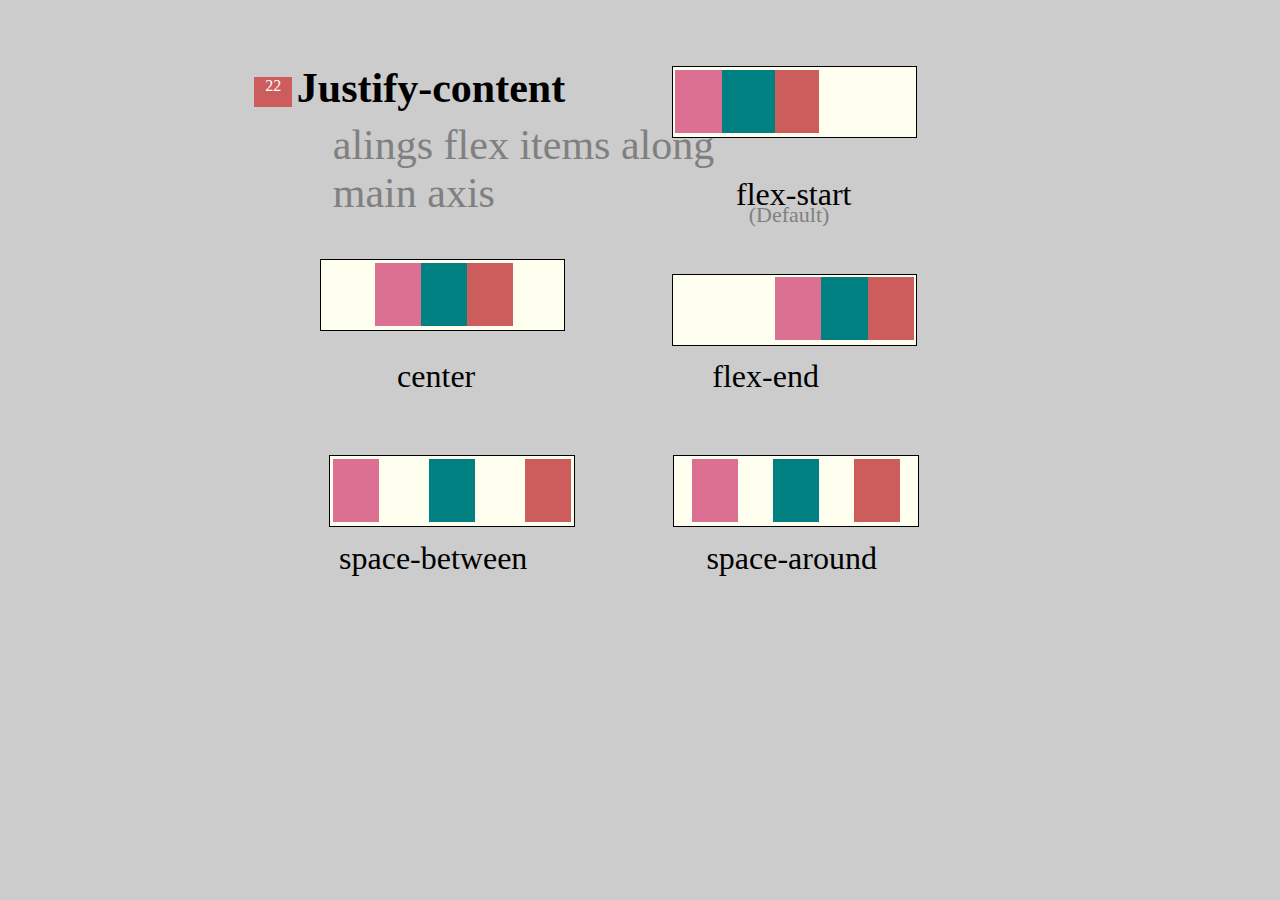
<file: Tarea/HTML/Tarea2.html>
<!DOCTYPE html>
<html lang="en">
<head>
    <meta charset="UTF-8">
    <meta name="viewport" content="width=device-width, initial-scale=1.0">
    <title>Tarea2</title>
    <link rel="stylesheet" href="../CSS/Tarea2.css">
</head>
<body>
    <div class="fila1">
    <p>22</p>
    <h2>Justify-content</h2>
<div class="flex-start">
    <div class="morado"></div>
    <div class="azul"></div>
    <div class="rosa"></div>
</div>
    </div>
<div class="fila2">
    <p id="gris">alings flex items along <br>main axis</p>
    <p>flex-start</p>
    <p id="gris">(Default)</p>
</div>

<div class="fila3">
<div class="center">
    <div class="morado"></div>
    <div class="azul"></div>
    <div class="rosa"></div>
</div>
<div class="flex-end">
    <div class="morado"></div>
    <div class="azul"></div>
    <div class="rosa"></div>
</div>
</div>

<div class="texto">
    <p>center</p>
    <p>flex-end</p>
</div>
<div class="fila4">
<div class="space-between">
    <div class="morado"></div>
    <div class="azul"></div>
    <div class="rosa"></div>
</div>

<div class="space-around">
    <div class="morado"></div>
    <div class="azul"></div>
    <div class="rosa"></div>
</div>
</div>
<div class="texto">
<p>space-between</p>
<p>space-around</p>
</div>
</body>
</html>
</file>
<file: Practica 1/CSS/Style.css>
#cuadro{
    width: 40%;/*Width es el ancho del cuadro*/
    height: 40%; /*Height Es la altura del cuadro*/
    background: #EA4700;
    }

    body {
        background: #01A7D8;
        margin: 0;
        padding: 0;
    }

    section{
        width: 100%;
        height: 100vh;
        box-sizing: border-box;
    }

    .sec1{
        background: url("./../../IMG/Burj\ Khalifa.jpg ") ; /*Se ultiliza para agregar una imagen como fondo de pantalla*/
        background-repeat: no-repeat ;  /*Se utiliza para que la imagen no se repita*/
        background-size: cover; /*Se utiliza para cubrir la iamgen de acuerdo al tamaño que le dimos en el section*/
        background-position: center;  /*Se utiliza para centrar la imagen en el section*/
        background-attachment: fixed; /*Se utiliza para mandar la imagen como fondo de pantalla y que la imagen quede fija*/
    }
    .sec2{
       background: url("./../../IMG/Cataratas\ del\ Niagara.jpg");
       background-repeat: no-repeat;
       background-size: cover;
       background-position: center;
       background-attachment: fixed;
    }
    .sec3{
          background: url("./../../IMG/Estatua\ de\ la\ libertad.jpg");
          background-repeat: no-repeat;
          background-size: cover;
          background-position: center;
          background-attachment: fixed;
    }
    .secText{
        height: auto; /*La etiqueta height: auto se acomoda dependiendo el tamaño del parrfo*/
        padding: 58px 100px; /*Se agrega un espacio de 58px arriba y abajo y 100px de izq y derecha*/
    }
    .secText >h3 {
        margin: 0%;
        padding: 0%;
        font-size: 40px; /*Se utiliza para darle tamaño a la etiqueta*/
        color: rgb(255, 255, 255); /*Se utiliza para darle color al texto*/
    }
    .secText > p{
        font-size: 18px;
        color: rgb(253, 253, 253);
        text-align: justify;  /*Alineacicion de texto justificadamente*/
    }
    h1{
        font-size: 48px;
        color: rgb(255, 255, 255);
        padding-left: 50px;  /*Darle un espacio hacia la derecha*/
    }
</file>
<file: Practica 2/CSS/Style.css>
@import url('https://fonts.googleapis.com/css2?family=Anton&family=Ubuntu&display=swap'); /*se importa una direccion para buscar la fuente de la pagian de google*/

*{
    margin: 0;
    padding: 0;
}

header{
    background: #cccccc;
    width: 100%;
    height: 20vh;
    border: 3px solid #000000;
    margin: 3px 3px;
    position: relative;
}

h1{
    font-family: "Ubuntu", sans-serif;
    position: absolute;
    top: 50px;
    left: 50px;
    font-style: italic;
    font-size: 40px;
}

#fuente{
    color: green;
    font-family:"Anton" sans-serif;
    font-size: 40px;
    text-transform: uppercase; /*text-transform se utiliza para cambiar el texto*/
    font-style: initial;
}

article {
    background: lightgreen;
    width: 85%;
    height: 80vh;
    margin: 1px 2px;
    border: 2px solid #ffffff;
    position: relative;
    float: left;
   
}

article > div > h2 {
    font-size: 20px;
    font-family: sans-serif;
    margin: 3px 3px;
    text-transform: uppercase; /*para que el texto se vea en mayusculas*/
}

article > div > #subtitulo2 {
    position: absolute;
    left: 55%;
    bottom: 91%;
}

article > div > #subtitulo3 {
    position: absolute;
    top: 50%;
}

article > div > p {
    width: 42%;
    height: 50%;
    text-align: justify;
    text-transform: uppercase;
    font-size: 17px;
}

article > div > #parrafo2{
    position: absolute;
    left: 53%;
    bottom: 41%;
}

article > div > #parrafo3 {
    position: absolute;
    top: 55%;
}

img{
    margin-top: 10px 10px;
    width: 46vw;
    height: 50vh;
    position: absolute;
    left: 43%;
    top: 33%;
}

aside{
    width: 10%;
    height: 60vh;
    float: left;
    /*position: relative;*/
}

#caja1{
    border: 2px solid #ffffff;
    background: lightgreen;
    width: 142%;
    height: 20vh;
}

#caja2{
    border: 2px solid #ffffff;
    background: #cccccc;
    width: 142%;
    height: 70vh;
}

footer{
    clear: both;
    width: 85%;
    height: 10vh;
    background: lightgreen;
    margin: 2px 2px;
    border: 1px solid #ffffff;

}
h6{
    font-size: 20px;
    font-family: 'Courier New', Courier, monospace;
    text-transform: uppercase;
    text-align: center;
    margin: 20px 20px;
    font-style: italic;
}
</file>
<file: practica 4/CSS/Style.css>
body{
    margin: 0;
    padding: 0;
    box-sizing: border-box;
}

#fondo{
    width: 100%;
    height: 100vh;
    background: #2d0292;
    margin: auto;
    position: relative;
}

#circulo{
    width: 80px;
    height: 80px;
    background: #e100ff;
    position: absolute;
    border-radius: 80%; /*Se utiliza para redondear un div, cambiar de forma un div */
    animation: pelota 10s infinite linear;
}

@keyframes pelota {
    0%{
        background: #e100ff;
        left: 0%;
        top: 0%;
    }

    5%{
        background: #e100ff;
        top: 10%;
        left: 0%;
    }

    10%{
        background: #e100ff;
        top: 20%;
        left: 0%;
    }

    15%{
        background: #e100ff;
        top: 30%;
        left: 0%;
    }

    20%{
        background: #e100ff;
        top: 40%;
        left: 0%;
    }

    25%{
        background: #e100ff;
        top: 50%;
        left: 0%;
    }

    30%{
        background: #e100ff;
        top: 60%;
        left: 0%;
    }

    35%{
        background: #e100ff;
        top: 70%;
        left: 0%;
    }

    40%{
        background: #e100ff;
        top: 80%;
        left: 0%;
    }
    
    45%{
        background: #e100ff;
        top: 90%;
        left: 0%;
    }

    50%{
        background: #e100ff;
        top: 77%;
        left: 10%;
    }

    55%{
        background: #e100ff;
        top: 67%;
        left: 20%;
    }

    60%{
        background: #e100ff;
        top: 57%;
        left: 30%;
    }

    65%{
        background: #e100ff;
        top: 47%;
        left: 40%;
    }

    70%{
        background: #e100ff;
        top: 57%;
        left: 50%;
    }

    75%{
        background: #e100ff;
        top: 67%;
        left: 60%;
    }

    80%{
        background: #e100ff;
        top: 77%;
        left: 70%;
    }

    85%{
        background: #e100ff;
        top: 87%;
        left: 80%;
    }

    90%{
        background: #e100ff;
        top: 77%;
        left: 87%;
    }

    95%{
        background: #e100ff;
        top: 67%;
        left: 92%;
    }

    100%{
        background: #e100ff;
        top: 57%;
        left: 94%;
    }
}
</file>
<file: practica 5/CSS/Style.css>
body{
    margin: 0;
    padding: 0;
    box-sizing: border-box;
}

h1{
    text-align: center;
    text-transform: uppercase;
    font-family: 'Courier New', Courier, monospace;
}

h1::first-letter{
    font-size: 2em;
    font-style: italic;
}

.flex{
    display: flex;
    flex-direction: row;
    flex-wrap: wrap;
    justify-content: space-around;
}

.flex > .columna > div{
    width: 30px;
    height: 30px;
    background: #000000;
    color: #ffffff;
    margin: 10px;
    padding: 20px;
    font-size: 20px;
    text-align: center;
    line-height: 30px;
}

.flex > .columnreverse{
    display: flex;
    flex-wrap: wrap;
    flex-direction: column-reverse;
}

.flex > .columnreverse > div{
    background: #000000;
    margin: 10px;
    padding: 20px;
    width: 30px;
    height: 30px;
    color: #ffffff;
    font-size: 20px;
    text-align: center;
    line-height: 30px;
}

.flexrow{
    display: flex;
    flex-direction: row;
    flex-wrap: wrap;
    justify-content: space-around;
}

.fila{
    display: flex;
    flex-direction: row;
    flex-wrap: wrap;
}

.filareversa{
    display: flex;
    flex-direction: row-reverse;
    flex-wrap: wrap;
}

.flexrow > .fila > div {
    width: 30px;
    height: 30px;
    background: #000000;
    color: #ffffff;
    margin: 10px;
    padding: 20px;
    font-size: 20px;
    text-align: center;
    line-height: 30px;
}

.flexrow > .filareversa > div {
    width: 30px;
    height: 30px;
    background: #000000;
    color: #ffffff;
    margin: 10px;
    padding: 20px;
    font-size: 20px;
    text-align: center;
    line-height: 30px;
}

.subtitulo{
    text-align: center;
}

.center{
    display: flex;
    flex-flow: row wrap;
    justify-content: center;
}

.justifycontent > .center > div{
    width: 30px;
    height: 30px;
    background: #000000;
    color: #ffffff;
    margin: 10px;
    padding: 20px;
    font-size: 20px;
    text-align: center;
    line-height: 30px;
}
.flex-start{
    display: flex;
    flex-flow: row wrap;
    justify-content: flex-start;
}

.justifycontent > .flex-start > div{
    width: 30px;
    height: 30px;
    background: #000000;
    color: #ffffff;
    margin: 10px;
    padding: 20px;
    font-size: 20px;
    text-align: center;
    line-height: 30px;
}

#subtitulo2{
    text-align: right;
    margin-right: 10px;
}

.flexend{
    display: flex;
    flex-flow: row wrap;
    justify-content: flex-end;
}
/*este apartado es para dar diseño a los cuadro*/
.flexend > div {
    width: 30px;
    height: 30px;
    background: #000000;
    color: #ffffff;
    margin: 10px;
    padding: 20px;
    font-size: 20px;
    text-align: center;
    line-height: 30px;
}
.spacearound{
    display: flex;
    flex-flow: row wrap;
    justify-content: space-around;
}

.spacearound > div {
    width: 30px;
    height: 30px;
    background: #000000;
    color: #ffffff;
    margin: 10px;
    padding: 20px;
    font-size: 20px;
    text-align: center;
    line-height: 30px;
}

.spacebetween{
    display: flex;
    flex-flow: row wrap;
    justify-content: space-between;
}

.spacebetween > div{
    width: 30px;
    height: 30px;
    background: #000000;
    color: #ffffff;
    margin: 10px;
    padding: 20px;
    font-size: 20px;
    text-align: center;
    line-height: 30px;
}

.spaceevenly{
    display: flex;
    flex-flow: row wrap;
    justify-content: space-evenly;
}

.spaceevenly > div{
    width: 30px;
    height: 30px;
    background: #000000;
    color: #ffffff;
    margin: 10px;
    padding: 20px;
    font-size: 20px;
    text-align: center;
    line-height: 30px;
}

.itemscenter{
    display: flex;
    flex-flow: row wrap;
    justify-content: center;
}

.itemscenter > div {
    width: 30px;
    height: 30px;
    background: #000000;
    color: #ffffff;
    margin: 10px;
    padding: 20px;
    font-size: 20px;
    text-align: center;
    line-height: 30px;
}
</file>
<file: Practica 6/CSS/Style.css>
*{ /*para seguir mantenitendo el diseño aun asi se habra en otro navegador*/
    margin: 0;
    padding: 0;
    box-sizing: border-box;
}

.titulo{
    display: flex;
    flex-flow: row wrap;
    justify-content: space-evenly;
}

h1{
    font-family: 'Courier New', Courier, monospace;
    color: #351fb1;
    text-transform: capitalize; /*capitalize es para poner la primera letra en mayuscula*/
    margin-top: 1%;
}

.fila1{
    display: flex;
    flex-flow: row wrap;
    justify-content: space-evenly;
}

.fila2{
    display: flex;
    flex-flow: row wrap;
    justify-content: space-evenly;
}

.fila3{
    display: flex;
    flex-flow: row wrap;
    justify-content: space-evenly;
}

.cuadromorado{ /*siempre que veamos un cuadrado hay que poner width & height para realizarlo*/
    width: 20%;
    height: 20vh;
    background: #35012e;
    border: 2px solid #000000;
}

.cuadromorado2 {
    width: 70%;
    height: 25vh;
    background: #35012e;
    border: 2px solid #000000;
}

/*FLEX-START...........................*/

.cuadromorado > .flex-start{
    display: flex;
    flex-flow: row wrap;
    align-items: flex-start; 
}

.cuadromorado > .flex-start > .cuadro1{
    width: 23%;
    height: 50px;
    background: #f35c04;
    margin: 3px 3px;
    border: 2px solid #000000;
}

.cuadromorado > .flex-start > .cuadro2{
    width: 23%;
    height: 70px;
    background-color: #f35c04;
    margin: 3px 3px;
    border: 2px solid #000000;
}

.cuadromorado > .flex-start > .cuadro3{
    width: 23%;
    height: 25px;
    background-color: #f35c04;
    margin: 3px 3px;
    border: 2px solid #000000;
}

.cuadromorado > .flex-start > .cuadro4{
    width: 23%;
    height: 45px;
    background-color: #f35c04;
    margin: 3px 3px;
    border: 2px solid #000000;
}

/*FLEX-END............................*/

.cuadromorado > .flex-end{
    display: flex;
    flex-flow: row wrap;
    align-items: flex-end;
}

.cuadromorado > .flex-end > .cuadro1{
    width: 23%;
    height: 50px;
    background-color: #f35c04;
    margin: 26% 1%;
    border: 2px solid #000000;
}

.cuadromorado > .flex-end > .cuadro2{
    width: 23%;
    height: 70px;
    background-color: #f35c04;
    margin: 26% 1%;
    border: 2px solid #000000;
}

.cuadromorado > .flex-end > .cuadro3{
    width: 23%;
    height: 25px;
    background-color: #f35c04;
    margin: 26% 1%;
    border: 2px solid #000000;
}

.cuadromorado > .flex-end > .cuadro4{
    width: 23%;
    height: 45px;
    background-color: #f35c04;
    margin: 26% 1%;
    border: 2px solid #000000;
}

/*CENTER.........................*/

.cuadromorado > .center{
    display: flex;
    flex-flow: row wrap;
    align-items: center;
}

.cuadromorado > .center > .cuadro1{
    width: 23%;
    height: 50px;
    background: #f35c04;
    margin: 15% 1%;
    border: 2px solid #000000;
}

.cuadromorado > .center > .cuadro2{
    width: 23%;
    height: 70px;
    background: #f35c04;
    margin: 3px 3px;
    border: 2px solid #000000;
}

.cuadromorado > .center > .cuadro3{
    width: 23%;
    height: 25px;
    background: #f35c04;
    margin: 3px 3px;
    border: 2px solid #000000;
}

.cuadromorado > .center > .cuadro4{
    width: 23%;
    height: 45px;
    background: #f35c04;
    margin: 3px 3px;
    border: 2px solid #000000;
}
/*STRETCH.......................*/

.cuadromorado > .stretch{
    display: flex;
    flex-flow: row wrap;
    align-items: stretch;
}

.cuadromorado > .stretch > .cuadro1{
    width: 23%;
    height: 150px;
    background: #f35c04;
    margin: 1% 1%;
    border: 2px solid #000000;
}

.cuadromorado > .stretch > .cuadro2{
    width: 23%;
    height: 150px;
    background: #f35c04;
    margin: 3px 3px;
    border: 2px solid #000000;
}

.cuadromorado > .stretch > .cuadro3{
    width: 23%;
    height: 150px;
    background: #f35c04;
    margin: 3px 3px;
    border: 2px solid #000000;
}

.cuadromorado > .stretch > .cuadro4{
    width: 23%;
    height: 150px;
    background: #f35c04;
    margin: 3px 3px;
    border: 2px solid #000000;
}

/*BASELINE......................*/

.cuadromorado2 > .baseline{
    display: flex;
    flex-flow: row wrap;
    align-items: baseline;
}

.cuadromorado2 > .baseline > .cuadro1{
    width: 23%;
    height: 120px;
    background: #f35c04;
    margin: 1% 1%;
    border: 2px solid #000000;
    font-size: 30px;
    text-align: center; 
}

.cuadromorado2 > .baseline > .cuadro2{
    width: 23%;
    height: 80px;
    background: #f35c04;
    margin: 1% 1%;
    border: 2px solid #000000;
    font-size: 30px;
    text-align: center;
}

.cuadromorado2 > .baseline > .cuadro3{
    width: 23%;
    height: 130px;
    background: #f35c04;
    margin: 1% 1%;
    border: 2px solid #000000;
    font-size: 30px;
    text-align: center;
}

.cuadromorado2 > .baseline > .cuadro4{
    width: 23%;
    height: 85px;
    background: #f35c04;
    margin: 1% 1%;
    border: 2px solid #000000;
    font-size: 30px;
    text-align: center;
}

/*ALIGN-CONTENT-----------------------------------------------------------*/
/*FLEXSTART*/

.cuadromorado > .flexstart{
    display: flex;
    flex-flow: row wrap;
    align-content: flex-start;
}

.cuadromorado > .flexstart > .cuadro1{
    width: 25%;
    height: 27px;
    background: #f35c04;
    margin: 1% 1%;
    border: 2px solid #000000;
}

.cuadromorado > .flexstart > .cuadro2{
    width: 45%;
    height: 27px;
    background: #f35c04;
    margin: 1% 1%;
    border: 2px solid #000000;
}

.cuadromorado > .flexstart > .cuadro3{
    width: 20%;
    height: 27px;
    background: #f35c04;
    margin: 1% 1%;
    border: 2px solid #000000;
}

.cuadromorado > .flexstart > .cuadro4{
    width: 20%;
    height: 27px;
    background: #f35c04;
    margin: 1% 1%;
    border: 2px solid #000000;
}

.cuadromorado > .flexstart > .cuadro5{
    width: 15%;
    height: 27px;
    background: #f35c04;
    margin: 1% 1%;
    border: 2px solid #000000;
}

.cuadromorado > .flexstart > .cuadro6{
    width: 38%;
    height: 27px;
    background: #f35c04;
    margin: 1% 1%;
    border: 2px solid #000000;
}

.cuadromorado > .flexstart > .cuadro7{
    width: 15%;
    height: 27px;
    background: #f35c04;
    margin: 1% 1%;
    border: 2px solid #000000;
}

.cuadromorado > .flexstart > .cuadro8{
    width: 25%;
    height: 27px;
    background: #f35c04;
    margin: 1% 1%;
    border: 2px solid #000000;
}

.cuadromorado > .flexstart > .cuadro9{
    width: 30%;
    height: 27px;
    background: #f35c04;
    margin: 1% 1%;
    border: 2px solid #000000;
}

/*FLEXEND...........................*/

.cuadromorado > .flexend{
    display: flex;
    flex-flow: row wrap;
    align-content: flex-end;
    margin-top: 17%;
}

.cuadromorado > .flexend > .cuadro1{
    width: 25%;
    height: 27px;
    background: #f35c04;
    margin: 1% 1%;
    border: 2px solid #000000;
}

.cuadromorado > .flexend > .cuadro2{
    width: 45%;
    height: 27px;
    background: #f35c04;
    margin: 1% 1%;
    border: 2px solid #000000;
}

.cuadromorado > .flexend > .cuadro3{
    width: 20%;
    height: 27px;
    background: #f35c04;
    margin: 1% 1%;
    border: 2px solid #000000;
}

.cuadromorado > .flexend > .cuadro4{
    width: 20%;
    height: 27px;
    background: #f35c04;
    margin: 1% 1%;
    border: 2px solid #000000;
}

.cuadromorado > .flexend > .cuadro5{
    width: 15%;
    height: 27px;
    background: #f35c04;
    margin: 1% 1%;
    border: 2px solid #000000;
}

.cuadromorado > .flexend > .cuadro6{
    width: 38%;
    height: 27px;
    background: #f35c04;
    margin: 1% 1%;
    border: 2px solid #000000;
}

.cuadromorado > .flexend > .cuadro7{
    width: 15%;
    height: 27px;
    background: #f35c04;
    margin: 1% 1%;
    border: 2px solid #000000;
}

.cuadromorado > .flexend > .cuadro8{
    width: 25%;
    height: 27px;
    background: #f35c04;
    margin: 1% 1%;
    border: 2px solid #000000;
}

.cuadromorado > .flexend > .cuadro9{
    width: 30%;
    height: 27px;
    background: #f35c04;
    margin: 1% 1%;
    border: 2px solid #000000;
}
 
/*Center..............*/
.cuadromorado > .CENTER{
    display: flex;
    flex-flow: row wrap;
    align-content: center;
    margin-top: 9%;
}

.cuadromorado > .CENTER > .cuadro1{
    width: 25%;
    height: 27px;
    background: #f35c04;
    margin: 1% 1%;
    border: 2px solid #000000;
}

.cuadromorado > .CENTER > .cuadro2{
    width: 45%;
    height: 27px;
    background: #f35c04;
    margin: 1% 1%;
    border: 2px solid #000000;
}

.cuadromorado > .CENTER > .cuadro3{
    width: 20%;
    height: 27px;
    background: #f35c04;
    margin: 1% 1%;
    border: 2px solid #000000;
}

.cuadromorado > .CENTER > .cuadro4{
    width: 20%;
    height: 27px;
    background: #f35c04;
    margin: 1% 1%;
    border: 2px solid #000000;
}

.cuadromorado > .CENTER > .cuadro5{
    width: 15%;
    height: 27px;
    background: #f35c04;
    margin: 1% 1%;
    border: 2px solid #000000;
}

.cuadromorado > .CENTER > .cuadro6{
    width: 38%;
    height: 27px;
    background: #f35c04;
    margin: 1% 1%;
    border: 2px solid #000000;
}

.cuadromorado > .CENTER > .cuadro7{
    width: 15%;
    height: 27px;
    background: #f35c04;
    margin: 1% 1%;
    border: 2px solid #000000;
}

.cuadromorado > .CENTER > .cuadro8{
    width: 25%;
    height: 27px;
    background: #f35c04;
    margin: 1% 1%;
    border: 2px solid #000000;
}

.cuadromorado > .CENTER > .cuadro9{
    width: 30%;
    height: 27px;
    background: #f35c04;
    margin: 1% 1%;
    border: 2px solid #000000;
}

/*STRETCH...............*/

.cuadromorado > .STRETCH{
    display: flex;
    flex-flow: row wrap;
    align-content: stretch;
}

.cuadromorado > .STRETCH > .cuadro1{
    width: 25%;
    height: 45px;
    background: #f35c04;
    margin: 1% 1%;
    border: 2px solid #000000;
}

.cuadromorado > .STRETCH > .cuadro2{
    width: 45%;
    height: 45px;
    background: #f35c04;
    margin: 1% 1%;
    border: 2px solid #000000;
}

.cuadromorado > .STRETCH > .cuadro3{
    width: 20%;
    height: 45px;
    background: #f35c04;
    margin: 1% 1%;
    border: 2px solid #000000;
}

.cuadromorado > .STRETCH > .cuadro4{
    width: 20%;
    height: 45px;
    background: #f35c04;
    margin: 1% 1%;
    border: 2px solid #000000;
}

.cuadromorado > .STRETCH > .cuadro5{
    width: 15%;
    height: 45px;
    background: #f35c04;
    margin: 1% 1%;
    border: 2px solid #000000;
}

.cuadromorado > .STRETCH > .cuadro6{
    width: 38%;
    height: 45px;
    background: #f35c04;
    margin: 1% 1%;
    border: 2px solid #000000;
}

.cuadromorado > .STRETCH > .cuadro7{
    width: 15%;
    height: 45px;
    background: #f35c04;
    margin: 1% 1%;
    border: 2px solid #000000;
}

.cuadromorado > .STRETCH > .cuadro8{
    width: 25%;
    height: 45px;
    background: #f35c04;
    margin: 1% 1%;
    border: 2px solid #000000;
}

.cuadromorado > .STRETCH > .cuadro9{
    width: 30%;
    height: 45px;
    background: #f35c04;
    margin: 1% 1%;
    border: 2px solid #000000;
}

/*Space-between....................*/

.cuadromorado > .space-between{
    display: flex;
    flex-flow: row wrap;
    align-content: space-between;
}

.cuadromorado > .space-between > .cuadro1{
    width: 25%;
    height: 27px;
    background: #f35c04;
    margin: 1% 1%;
    border: 2px solid #000000;
}

.cuadromorado > .space-between > .cuadro2{
    width: 45%;
    height: 27px;
    background: #f35c04;
    margin: 1% 1%;
    border: 2px solid #000000;
}

.cuadromorado > .space-between > .cuadro3{
    width: 20%;
    height: 27px;
    background: #f35c04;
    margin: 1% 1%;
    border: 2px solid #000000;
}

.cuadromorado > .space-between > .cuadro4{
    width: 20%;
    height: 27px;
    background: #f35c04;
    margin: 1% 1%;
    border: 2px solid #000000;
    margin-top: 9%;
}

.cuadromorado > .space-between > .cuadro5{
    width: 15%;
    height: 27px;
    background: #f35c04;
    margin: 1% 1%;
    border: 2px solid #000000;
    margin-top: 9%;
}

.cuadromorado > .space-between > .cuadro6{
    width: 38%;
    height: 27px;
    background: #f35c04;
    margin: 1% 1%;
    border: 2px solid #000000;
    margin-top: 9%;
}

.cuadromorado > .space-between > .cuadro7{
    width: 15%;
    height: 27px;
    background: #f35c04;
    margin: 1% 1%;
    border: 2px solid #000000;
    margin-top: 9%;
}

.cuadromorado > .space-between > .cuadro8{
    width: 25%;
    height: 27px;
    background: #f35c04;
    margin: 1% 3%;
    border: 2px solid #000000;
    margin-top: 10%;
}

.cuadromorado > .space-between > .cuadro9{
    width: 30%;
    height: 27px;
    background: #f35c04;
    margin: 1% 1%;
    border: 2px solid #000000;
    margin-top: 10%;
}

/*Space-around...............................*/

.cuadromorado > .space-around{
    display: flex;
    flex-flow: row wrap;
    align-content: space-around;
}

.cuadromorado > .space-around >.cuadro1{
    width: 25%;
    height: 27px;
    background: #f35c04;
    margin: 1% 1%;
    border: 2px solid #000000;
    margin-top: 5%;
}

.cuadromorado > .space-around >.cuadro2{
    width: 45%;
    height: 27px;
    background: #f35c04;
    margin: 1% 1%;
    border: 2px solid #000000;
    margin-top: 5%;
}

.cuadromorado > .space-around >.cuadro3{
    width: 20%;
    height: 27px;
    background: #f35c04;
    margin: 1% 1%;
    border: 2px solid #000000;
    margin-top: 5%;
}

.cuadromorado > .space-around >.cuadro4{
    width: 20%;
    height: 27px;
    background: #f35c04;
    margin: 1% 1%;
    border: 2px solid #000000;
    margin-top: 6%;
}

.cuadromorado > .space-around >.cuadro5{
    width: 15%;
    height: 27px;
    background: #f35c04;
    margin: 1% 1%;
    border: 2px solid #000000;
    margin-top: 6%;
}

.cuadromorado > .space-around >.cuadro6{
    width: 38%;
    height: 27px;
    background: #f35c04;
    margin: 1% 1%;
    border: 2px solid #000000;
    margin-top: 6%;
}

.cuadromorado > .space-around >.cuadro7{
    width: 15%;
    height: 27px;
    background: #f35c04;
    margin: 1% 1%;
    border: 2px solid #000000;
    margin-top: 6%;
}

.cuadromorado > .space-around >.cuadro8{
    width: 25%;
    height: 27px;
    background: #f35c04;
    margin: 1% 1%;
    border: 2px solid #000000;
    margin-top: 5%;
}

.cuadromorado > .space-around >.cuadro9{
    width: 30%;
    height: 27px;
    background: #f35c04;
    margin: 1% 1%;
    border: 2px solid #000000;
    margin-top: 5%;
}
</file>
<file: Practica0/CSS/Style.css>
.caja {
    background: #61ab20;
    margin: 0 auto;
    width: 500px;
    height: 300px;
    position: relative;
    box-shadow: inset 0 0 3px #000;
    border-radius: 5px;
    border: 1px solid #111;
    overflow: hidden;
  }

  .pelota {
    display: block;
    width: 20px;
    height: 20px;
    border-radius: 50%;
    background: #3673cf;
    box-shadow: inset -5px -5px 5px rgba(0,0,0, .6), 15px 15px 2px rgba(0,0,0, .04);
    position: absolute;
    -webkit-animation: moveX 3.05s linear 0s infinite alternate, moveY 3.4s linear 0s infinite alternate;
  -moz-animation: moveX 3.05s linear 0s infinite alternate, moveY 3.4s linear 0s infinite alternate;
  -o-animation: moveX 3.05s linear 0s infinite alternate, moveY 3.4s linear 0s infinite alternate;
  animation: moveX 3.05s linear 0s infinite alternate, moveY 3.4s linear 0s infinite alternate;
  }

  @-webkit-keyframes moveX {
    from { left: 0; } to { left: 480px; }
  }
  @-moz-keyframes moveX {
    from { left: 0; } to { left: 480px; }
  }
  @-o-keyframes moveX {
    from { left: 0; } to { left: 480px; }
  }
  @keyframes moveX {
    from { left: 0; } to { left: 480px; }
  }
  @-webkit-keyframes moveY {
    from { top: 0; } to { top: 280px; }
  }
  @-moz-keyframes moveY {
    from { top: 0; } to { top: 280px; }
  }
  @-o-keyframes moveY {
    from { top: 0; } to { top: 280px; }
  }
  @keyframes moveY {
    from { top: 0; } to { top: 280px; }
  }
</file>
<file: Practica 1/CSS/TareaEstilo.css>
body{
    background: #90dd92;
    margin: 3;
    padding: 0;
    
}
body{ color: rgb(0, 0, 235);
    
}

h1{
    color: rgb(228, 5, 5);
}

h2{
    color: rgb(105, 18, 18);
}
ul > li > p {
    color: rgb(3, 117, 3);
}
span{
    color: rgb(0, 0, 235);
}
.Hipertexto{
    font-size: 30px;
    font-weight: 100;
}
.Marca{
    margin: auto;
    color: #ffffff;
    background: black;
}
</file>
<file: Practica 2/CSS/Tarea.css>
h1{
    color: orangered;
    text-decoration: underline;
}

.Palabrasubrayada{
    color: orangered;
    text-decoration: underline;
    font-size: 20px;
}

.Parrafo {
    color: rgb(0, 99, 248)
}

.Parrafo2 {
    color: rgb(0, 0, 180);
    background: rgb(255, 240, 220);
    font-style: oblique;
}
.Parrafo3 {
    color: yellow;
    background: black;
}

.parrafo4{
    color: yellow;
    background: black;
}

.Text1{
    color: black;
    font-weight: 900;
}

.text2{
    color: black;
    font-weight: 900;
}

.text3{
    color: orangered;
    text-decoration: underline;
    font-size: 20px;
}

.text4{
    color: orangered;
    text-decoration: underline;
    font-size: 20px;
}
</file>
<file: Tarea Lunes/CSS/Style2.css>
@import url('https://fonts.googleapis.com/css2?family=Baskervville&family=Merriweather+Sans:wght@500&display=swap');

h1{
    text-align: center;
    font-family: "Baskervville" sans-serif;
}
h2{
    font-family: "Baskervville" sans-serif;
}

.Sub{
    font-family: Arial, Helvetica, sans-serif;
}

.Contenido{
    font-weight: 600;
    text-decoration: underline;
}
</file>
<file: Tarea Lunes/CSS/Style3.css>
@import url('https://fonts.googleapis.com/css2?family=Baskervville&family=Merriweather+Sans:wght@500&display=swap');

h1{
    background: #cccccc;
    color: #004C99
}


.ab1{
    color: black;
    text-transform: uppercase;
    font-style: italic;
    font-weight: 900;
}
.ab2{
    color: black;
    text-transform: uppercase;
    font-size: 20px;
}
.ab3{
    color: black;
    text-transform: uppercase;
    font-weight: 500;
    font-size: 11px;
}
.Red{
    color: rgb(172, 5, 5);
    text-transform: uppercase;
    
}
</file>
<file: Tarea/CSS/Tarea1.css>
body{
    width: 50%;
    height: 50%;
    margin: 5% 5%;
}

h2{
    color: indigo;
}

.flex-start{
    display: flex;
    flex-flow: row wrap;
    justify-content: flex-start;
    margin: 10px;
    padding: 10px;
    background: indigo;
}

.flex-start > .bigbox{ 
    width: 50px;
    height: 20px;
    background: orange;
    margin: 10px;
    padding: 20px;
}

.box{
    width: 20px;
    height: 20px;
    background: orange;
    margin: 10px;
    padding: 20px;
}

.flex-end{
    display: flex;
    flex-flow: row wrap;
    justify-content: flex-end;
    margin: 10px;
    padding: 10px;
    background: indigo;
}

.flex-end > .bigbox{
    width: 50px;
    height: 20px;
    background: orange;
    margin: 10px;
    padding: 20px;
}

.center{
    display: flex;
    flex-flow: row wrap;
    justify-content: center;
    margin: 10px;
    padding: 10px;
    background: indigo;
}

.center > .bigbox{
    width: 50px;
    height: 20px;
    background: orange;
    margin: 10px;
    padding: 20px;
}

.space-between{
    display: flex;
    flex-flow: row wrap;
    justify-content: space-between;
    margin: 10px;
    padding: 10px;
    background: indigo;
}

.space-between > .bigbox{
    width: 50px;
    height: 20px;
    background: orange;
    margin: 10px;
    padding: 20px;
}

.space-around{
    display: flex;
    flex-flow: row wrap;
    justify-content: space-around;
    margin: 10px;
    padding: 10px;
    background: indigo;
}

.space-around > .bigbox{
    width: 50px;
    height: 20px;
    background: orange;
    margin: 10px;
    padding: 20px;
}

.space-evenly{
    display: flex;
    flex-flow: row wrap;
    justify-content: space-evenly;
    margin: 10px;
    padding: 10px;
    background: indigo;
}

.space-evenly > .bigbox{
    width: 50px;
    height: 20px;
    background: orange;
    margin: 10px;
    padding: 20px;
}
</file>
<file: Tarea/CSS/Tarea2.css>
body{
    width: 50%;
    height: 50%;
    background-color: #cccccc;
    margin: 3% 25%;
}

.fila1{
    display: flex;
    flex-flow: row wrap;
    justify-content: space-evenly;
}

.fila1 > p{
    text-align: center;
    color: white;
    font-size: 16px;
    margin-left: -27%;
    margin-top: 6%;
    background: indianred;
    width: 6%;
    height: 30px;
}

.fila1 > h2{
    color: black;
    font-size: 42px;
    margin-left: -16%;
    margin-top: 4%;
}

.flex-start{
    display: flex;
    flex-flow: row wrap;
    justify-content: flex-start;
    margin-top: 28px;
    margin-right: -10%;
    width: 38%;
    height: 70px;
    background: ivory;
    border: 1px solid black;
}

.flex-start > div{
    width: 30px;
    height: 30px;
    background: indigo; 
    /*margin: 10px;
    padding: 20px;*/
}

.flex-start > .morado{
    background: palevioletred;
    width: 19%;
    height: 90%;
    margin-top: 1% ;
    margin-left:1%;
}

.flex-start > .azul{
    background: teal;
    width: 22%;
    height: 90%;
    margin-top: 1% ;
}

.flex-start > .rosa{
    background: indianred;
    width: 18%;
    height: 90%;
    margin-top: 1% ;
}

.fila2{
    display: flex;
    flex-flow: row wrap;
}

.fila2 > P:nth-child(1){
    color: gray;
    font-size: 42px;
    margin-left: 2%;
    margin-top: -4%;
}

.fila2 > p:nth-child(2){
    color: black;
    font-size: 32px;
    margin-left: 65%;
    margin-top: -13%;
}

.fila2 > p:nth-child(3){
    color: gray;
    font-size: 22px;
    margin-left: 67%;
    margin-top: -9%;
}
}

.fila3{
    display: flex;
    flex-flow: row wrap;
    justify-content: space-evenly;
}

.center{
    display: flex;
    flex-flow: row wrap;
    justify-content: center;
    margin-top: %;
    margin-right: -4%;
    width: 38%;
    height: 70px;
    background: ivory;
    border: 1px solid black;
}

.center > div{
    width: 30px;
    height: 30px;
    background: indigo; 
    /*margin: 10px;
    padding: 20px;*/
}

.center > .morado{
    background: palevioletred;
    width: 19%;
    height: 90%;
    margin-top: 1% ;
    margin-left:1%;
}

.center > .azul{
    background: teal;
    width: 19%;
    height: 90%;
    margin-top: 1% ;
}

.center > .rosa {
    background: indianred;
    width: 19%;
    height: 90%;
    margin-top: 1% ;
}

.flex-end {
    display: flex;
    flex-flow: row wrap;
    justify-content: flex-end;
    margin-top: -9%;
    margin-left: 55%;
    width: 38%;
    height: 70px;
    background: ivory;
    border: 1px solid black;
}

.flex-end > div{
    width: 30px;
    height: 30px;
    background: indigo;
    /*margin: 10px;
    padding: 20px;*/
}

.flex-end > .morado{
    background: palevioletred;
    width: 19%;
    height: 90%;
    margin-top: 1% ;
}

.flex-end > .azul{
    background: teal;
    width: 19%;
    height: 90%;
    margin-top: 1% ;
}

.flex-end > .rosa{
    background: indianred;
    width: 19%;
    height: 90%;
    margin-top: 1%;
    margin-right: 1%;
}

.texto{
    display: flex;
    flex-flow: row wrap;
    justify-content: space-evenly;
}

.fila4{
    display: flex;
    flex-flow: row wrap;
    justify-content: space-evenly;
}

.space-between{
    display: flex;
    flex-flow: row wrap;
    justify-content: space-between;
    margin-top: 28px;
    margin-left: -14%;
    width: 38%;
    height: 70px;
    background: ivory;
    border: 1px solid black;
}

.space-between > div{
    width: 30px;
    height: 30px;
    background: indigo;
    /* margin: 10px;
    padding: 20px; */
}

.space-between > .morado{
    background: palevioletred;
    width: 19%;
    height: 90%;
    margin-top: 1% ;
    margin-left: 1%;
}

.space-between > .azul {
    background: teal;
    width: 19%;
    height: 90%;
    margin-top: 1% ;
}

.space-between > .rosa{
    background: indianred;
    width: 19%;
    height: 90%;
    margin-top: 1% ;
    margin-right: 1%;
}

.space-around{
    display: flex;
    flex-flow: row wrap;
    justify-content: space-around;
    margin-top: 28px;
    margin-right: -9%;
    width: 38%;
    height: 70px;
    background: ivory;
    border: 1px solid black;
}

.space-around > div{
    width: 30px;
    height: 30px;
    background: indigo;
    /* margin: 10px;
    padding: 20px; */
}

.space-around > .morado{
    background: palevioletred;
    width: 19%;
    height: 90%;
    margin-top: 1% ;
}

.space-around > .azul{
    background: teal;
    width: 19%;
    height: 90%;
    margin-top: 1% ;
}

.space-around > .rosa{
    background: indianred;
    width: 19%;
    height: 90%;
    margin-top: 1% ;
}

.texto > p:nth-child(1){
    color: black;
    font-size: 32px;
    margin-left: -25%;
    margin-top: 2%;
}

.texto > p:nth-child(2){
    color: black;
    font-size: 32px;
    margin-right: -15%;
    margin-top: 2%;
}
</file>
